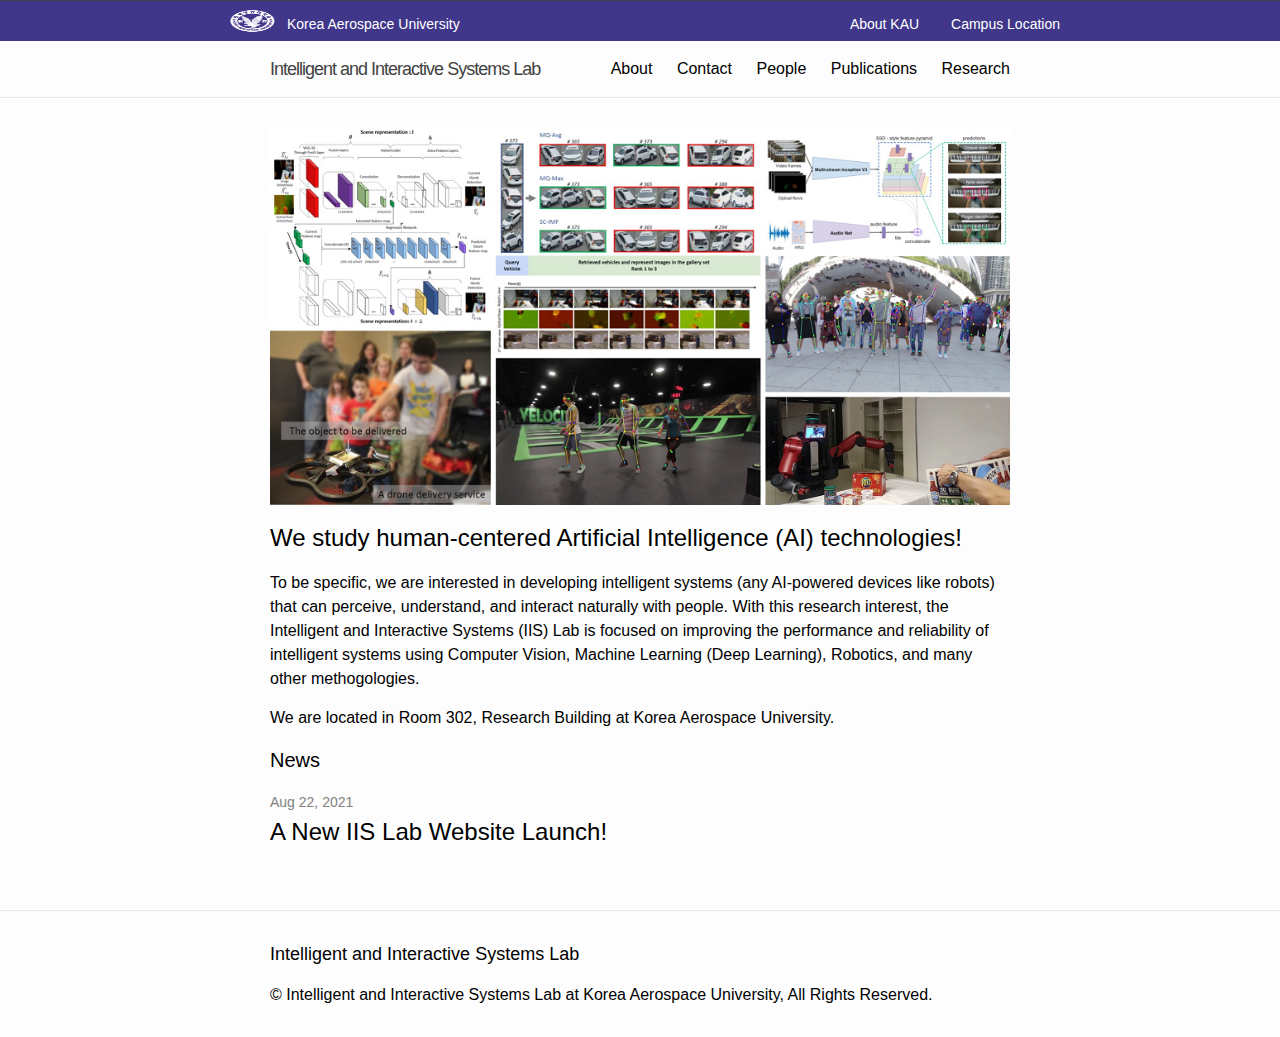
<file: index.html>
<!DOCTYPE html>
<html>

  <head>
    <meta charset="utf-8">
    <meta name="viewport" content="width=device-width initial-scale=1" />
    <meta http-equiv="X-UA-Compatible" content="IE=edge">

    <title>Intelligent and Interactive Systems Lab</title>
    <meta name="description" content="Write an awesome description for your new site here. You can edit this line in _config.yml. It will appear in your document head meta (for Google search results) and in your feed.xml site description.
">

    <link rel="stylesheet" href="/css/main.css">
    <link rel="canonical" href="http://iislabkau.github.io//">
</head>


  <body>

    <header class="site-header">
		
		<div class="top-banner logo teal">
	        <div class="inner">
	            <div>
	                <a class="logotype" href="http://www.hangkong.ac.kr/web/english/index.do">
	                    <span>Korea Aerospace University</span>
	                </a>
	            </div>
	            <div class="nav">
	                <ul class="top-banner-menu">
	                    <li><a href="http://www.hangkong.ac.kr/web/pages/gc5460h.do">About KAU</a></li>
	                    <li><a href="http://www.hangkong.ac.kr/web/pages/gc68388h.do">Campus Location</a></li>
	                </ul>
	            </div>
	        </div>
	    </div>

  <div class="wrapper">

    <a class="site-title" href="/">Intelligent and Interactive Systems Lab</a>

    <nav class="site-nav">
      <a href="#" class="menu-icon">
        <svg viewBox="0 0 18 15">
          <path fill="#424242" d="M18,1.484c0,0.82-0.665,1.484-1.484,1.484H1.484C0.665,2.969,0,2.304,0,1.484l0,0C0,0.665,0.665,0,1.484,0 h15.031C17.335,0,18,0.665,18,1.484L18,1.484z"/>
          <path fill="#424242" d="M18,7.516C18,8.335,17.335,9,16.516,9H1.484C0.665,9,0,8.335,0,7.516l0,0c0-0.82,0.665-1.484,1.484-1.484 h15.031C17.335,6.031,18,6.696,18,7.516L18,7.516z"/>
          <path fill="#424242" d="M18,13.516C18,14.335,17.335,15,16.516,15H1.484C0.665,15,0,14.335,0,13.516l0,0 c0-0.82,0.665-1.484,1.484-1.484h15.031C17.335,12.031,18,12.696,18,13.516L18,13.516z"/>
        </svg>
      </a>

      <div class="trigger">
        
          
          <a class="page-link" href="/about/">About</a>
          
        
          
          <a class="page-link" href="/contact/">Contact</a>
          
        
          
        
          
        
          
        
          
          <a class="page-link" href="/people/">People</a>
          
        
          
          <a class="page-link" href="/publications/">Publications</a>
          
        
          
          <a class="page-link" href="/research/">Research</a>
          
        
      </div>
    </nav>

  </div>

</header>


    <div class="page-content">
      <div class="wrapper">
        <div class="home">
	
	 <!-- Content -->
		<div><img src="img/iislab_main.png" alt="lab-home">
			<p></p>
			<h2>We study human-centered Artificial Intelligence (AI) technologies!</h2>
			<p>To be specific, we are interested in developing intelligent systems (any AI-powered devices like robots) that can perceive, understand, and interact naturally with people. With this research interest, the Intelligent and Interactive Systems (IIS) Lab is focused on improving the performance and reliability of intelligent systems using Computer Vision, Machine Learning (Deep Learning), Robotics, and many other methogologies.</p>
			<p>We are located in Room 302, Research Building at Korea Aerospace University.</p>
		</div>
	<!-- /Content-->

  <h1 class="page-heading">News</h1>

  <ul class="post-list">
    
      <li>
        <span class="post-meta">Aug 22, 2021</span>

        <h2>
          <a class="post-link" href="/jekyll/update/2021/08/22/new-website-launch.html">A New IIS Lab Website Launch!</a>
        </h2>
      </li>
    
  </ul>

</div>

      </div>
    </div>

    <footer class="site-footer">

<div class="wrapper">

   	<h2 class="footer-heading">Intelligent and Interactive Systems Lab</h2>
<div id="footer">
<div class="footer">© Intelligent and Interactive Systems Lab at Korea Aerospace University, All Rights Reserved.</div>
</div>

</footer>


  </body>

</html>
</file>
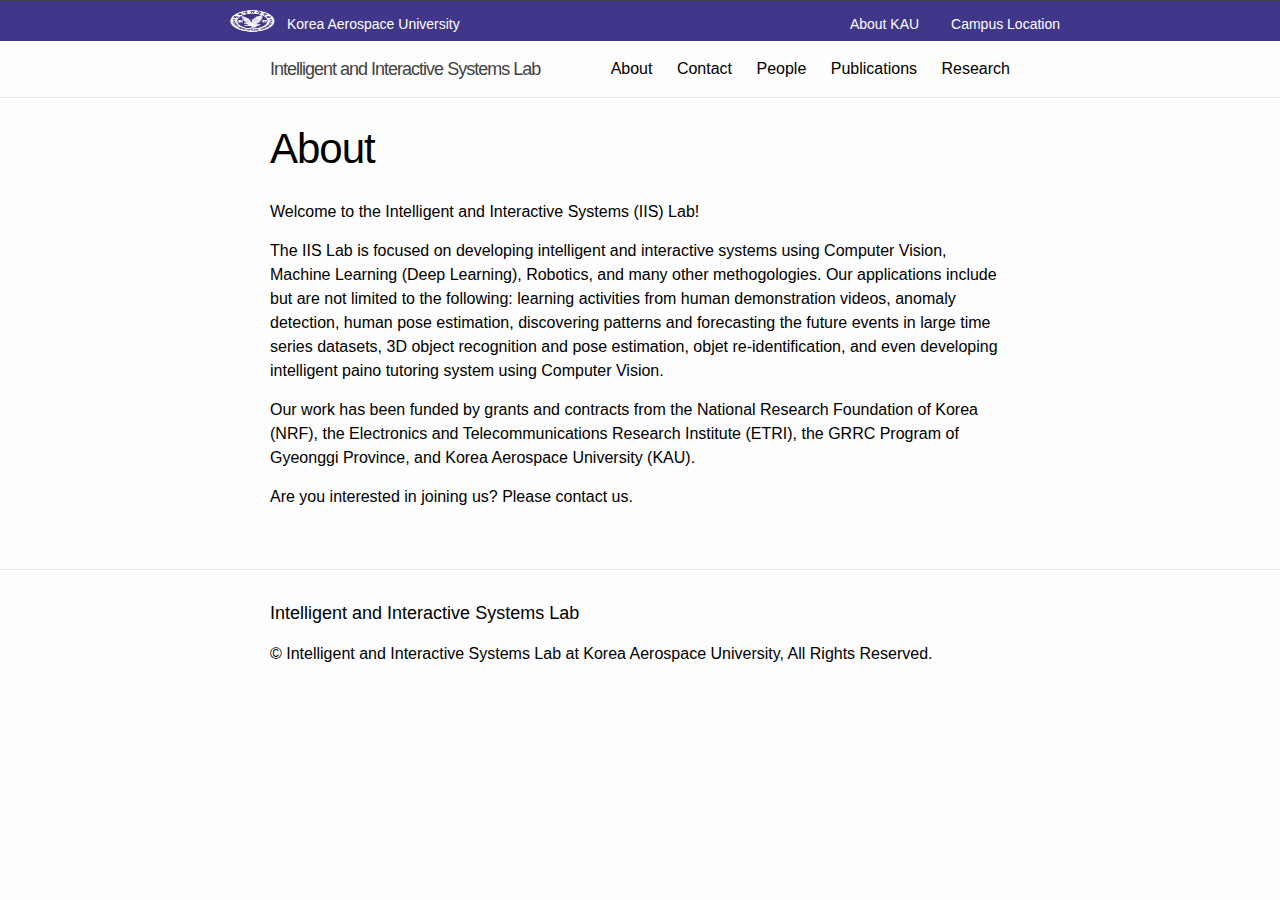
<file: about/index.html>
<!DOCTYPE html>
<html>

  <head>
    <meta charset="utf-8">
    <meta name="viewport" content="width=device-width initial-scale=1" />
    <meta http-equiv="X-UA-Compatible" content="IE=edge">

    <title>About</title>
    <meta name="description" content="Write an awesome description for your new site here. You can edit this line in _config.yml. It will appear in your document head meta (for Google search results) and in your feed.xml site description.
">

    <link rel="stylesheet" href="/css/main.css">
    <link rel="canonical" href="http://iislabkau.github.io//about/">
</head>


  <body>

    <header class="site-header">
		
		<div class="top-banner logo teal">
	        <div class="inner">
	            <div>
	                <a class="logotype" href="http://www.hangkong.ac.kr/web/english/index.do">
	                    <span>Korea Aerospace University</span>
	                </a>
	            </div>
	            <div class="nav">
	                <ul class="top-banner-menu">
	                    <li><a href="http://www.hangkong.ac.kr/web/pages/gc5460h.do">About KAU</a></li>
	                    <li><a href="http://www.hangkong.ac.kr/web/pages/gc68388h.do">Campus Location</a></li>
	                </ul>
	            </div>
	        </div>
	    </div>

  <div class="wrapper">

    <a class="site-title" href="/">Intelligent and Interactive Systems Lab</a>

    <nav class="site-nav">
      <a href="#" class="menu-icon">
        <svg viewBox="0 0 18 15">
          <path fill="#424242" d="M18,1.484c0,0.82-0.665,1.484-1.484,1.484H1.484C0.665,2.969,0,2.304,0,1.484l0,0C0,0.665,0.665,0,1.484,0 h15.031C17.335,0,18,0.665,18,1.484L18,1.484z"/>
          <path fill="#424242" d="M18,7.516C18,8.335,17.335,9,16.516,9H1.484C0.665,9,0,8.335,0,7.516l0,0c0-0.82,0.665-1.484,1.484-1.484 h15.031C17.335,6.031,18,6.696,18,7.516L18,7.516z"/>
          <path fill="#424242" d="M18,13.516C18,14.335,17.335,15,16.516,15H1.484C0.665,15,0,14.335,0,13.516l0,0 c0-0.82,0.665-1.484,1.484-1.484h15.031C17.335,12.031,18,12.696,18,13.516L18,13.516z"/>
        </svg>
      </a>

      <div class="trigger">
        
          
          <a class="page-link" href="/about/">About</a>
          
        
          
          <a class="page-link" href="/contact/">Contact</a>
          
        
          
        
          
        
          
        
          
          <a class="page-link" href="/people/">People</a>
          
        
          
          <a class="page-link" href="/publications/">Publications</a>
          
        
          
          <a class="page-link" href="/research/">Research</a>
          
        
      </div>
    </nav>

  </div>

</header>


    <div class="page-content">
      <div class="wrapper">
        <div class="post">

  <header class="post-header">
    <h1 class="post-title">About</h1>
  </header>

  <article class="post-content">
    <p>Welcome to the Intelligent and Interactive Systems (IIS) Lab!</p>

<p>The IIS Lab is focused on developing intelligent and interactive systems using Computer Vision, Machine Learning (Deep Learning), Robotics, and many other methogologies. Our applications include but are not limited to the following: learning activities from human demonstration videos, anomaly detection, human pose estimation, discovering patterns and forecasting the future events in large time series datasets, 3D object recognition and pose estimation, objet re-identification, and even developing intelligent paino tutoring system using Computer Vision.</p>

<p>Our work has been funded by grants and contracts from the National Research Foundation of Korea (NRF), the Electronics and Telecommunications Research Institute (ETRI), the GRRC Program of Gyeonggi Province, and Korea Aerospace University (KAU).</p>

<p>Are you interested in joining us?
Please <a href="/contact">contact</a> us.</p>


  </article>

</div>

      </div>
    </div>

    <footer class="site-footer">

<div class="wrapper">

   	<h2 class="footer-heading">Intelligent and Interactive Systems Lab</h2>
<div id="footer">
<div class="footer">© Intelligent and Interactive Systems Lab at Korea Aerospace University, All Rights Reserved.</div>
</div>

</footer>


  </body>

</html>
</file>
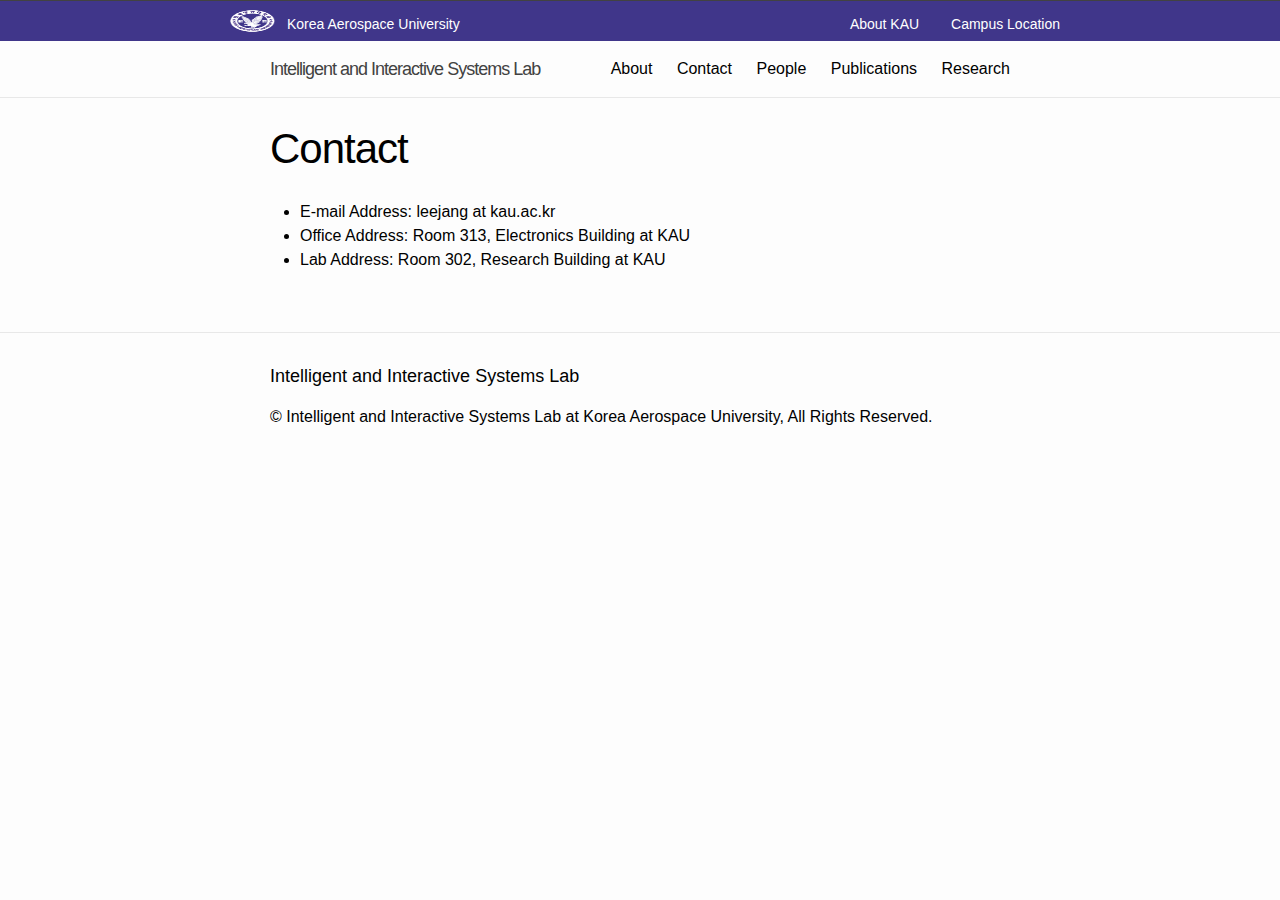
<file: contact/index.html>
<!DOCTYPE html>
<html>

  <head>
    <meta charset="utf-8">
    <meta name="viewport" content="width=device-width initial-scale=1" />
    <meta http-equiv="X-UA-Compatible" content="IE=edge">

    <title>Contact</title>
    <meta name="description" content="Write an awesome description for your new site here. You can edit this line in _config.yml. It will appear in your document head meta (for Google search results) and in your feed.xml site description.
">

    <link rel="stylesheet" href="/css/main.css">
    <link rel="canonical" href="http://iislabkau.github.io//contact/">
</head>


  <body>

    <header class="site-header">
		
		<div class="top-banner logo teal">
	        <div class="inner">
	            <div>
	                <a class="logotype" href="http://www.hangkong.ac.kr/web/english/index.do">
	                    <span>Korea Aerospace University</span>
	                </a>
	            </div>
	            <div class="nav">
	                <ul class="top-banner-menu">
	                    <li><a href="http://www.hangkong.ac.kr/web/pages/gc5460h.do">About KAU</a></li>
	                    <li><a href="http://www.hangkong.ac.kr/web/pages/gc68388h.do">Campus Location</a></li>
	                </ul>
	            </div>
	        </div>
	    </div>

  <div class="wrapper">

    <a class="site-title" href="/">Intelligent and Interactive Systems Lab</a>

    <nav class="site-nav">
      <a href="#" class="menu-icon">
        <svg viewBox="0 0 18 15">
          <path fill="#424242" d="M18,1.484c0,0.82-0.665,1.484-1.484,1.484H1.484C0.665,2.969,0,2.304,0,1.484l0,0C0,0.665,0.665,0,1.484,0 h15.031C17.335,0,18,0.665,18,1.484L18,1.484z"/>
          <path fill="#424242" d="M18,7.516C18,8.335,17.335,9,16.516,9H1.484C0.665,9,0,8.335,0,7.516l0,0c0-0.82,0.665-1.484,1.484-1.484 h15.031C17.335,6.031,18,6.696,18,7.516L18,7.516z"/>
          <path fill="#424242" d="M18,13.516C18,14.335,17.335,15,16.516,15H1.484C0.665,15,0,14.335,0,13.516l0,0 c0-0.82,0.665-1.484,1.484-1.484h15.031C17.335,12.031,18,12.696,18,13.516L18,13.516z"/>
        </svg>
      </a>

      <div class="trigger">
        
          
          <a class="page-link" href="/about/">About</a>
          
        
          
          <a class="page-link" href="/contact/">Contact</a>
          
        
          
        
          
        
          
        
          
          <a class="page-link" href="/people/">People</a>
          
        
          
          <a class="page-link" href="/publications/">Publications</a>
          
        
          
          <a class="page-link" href="/research/">Research</a>
          
        
      </div>
    </nav>

  </div>

</header>


    <div class="page-content">
      <div class="wrapper">
        <div class="post">

  <header class="post-header">
    <h1 class="post-title">Contact</h1>
  </header>

  <article class="post-content">
    <ul>
  <li>E-mail Address: leejang at kau.ac.kr</li>
  <li>Office Address: Room 313, Electronics Building at KAU</li>
  <li>Lab Address: Room 302, Research Building at KAU</li>
</ul>

  </article>

</div>

      </div>
    </div>

    <footer class="site-footer">

<div class="wrapper">

   	<h2 class="footer-heading">Intelligent and Interactive Systems Lab</h2>
<div id="footer">
<div class="footer">© Intelligent and Interactive Systems Lab at Korea Aerospace University, All Rights Reserved.</div>
</div>

</footer>


  </body>

</html>
</file>
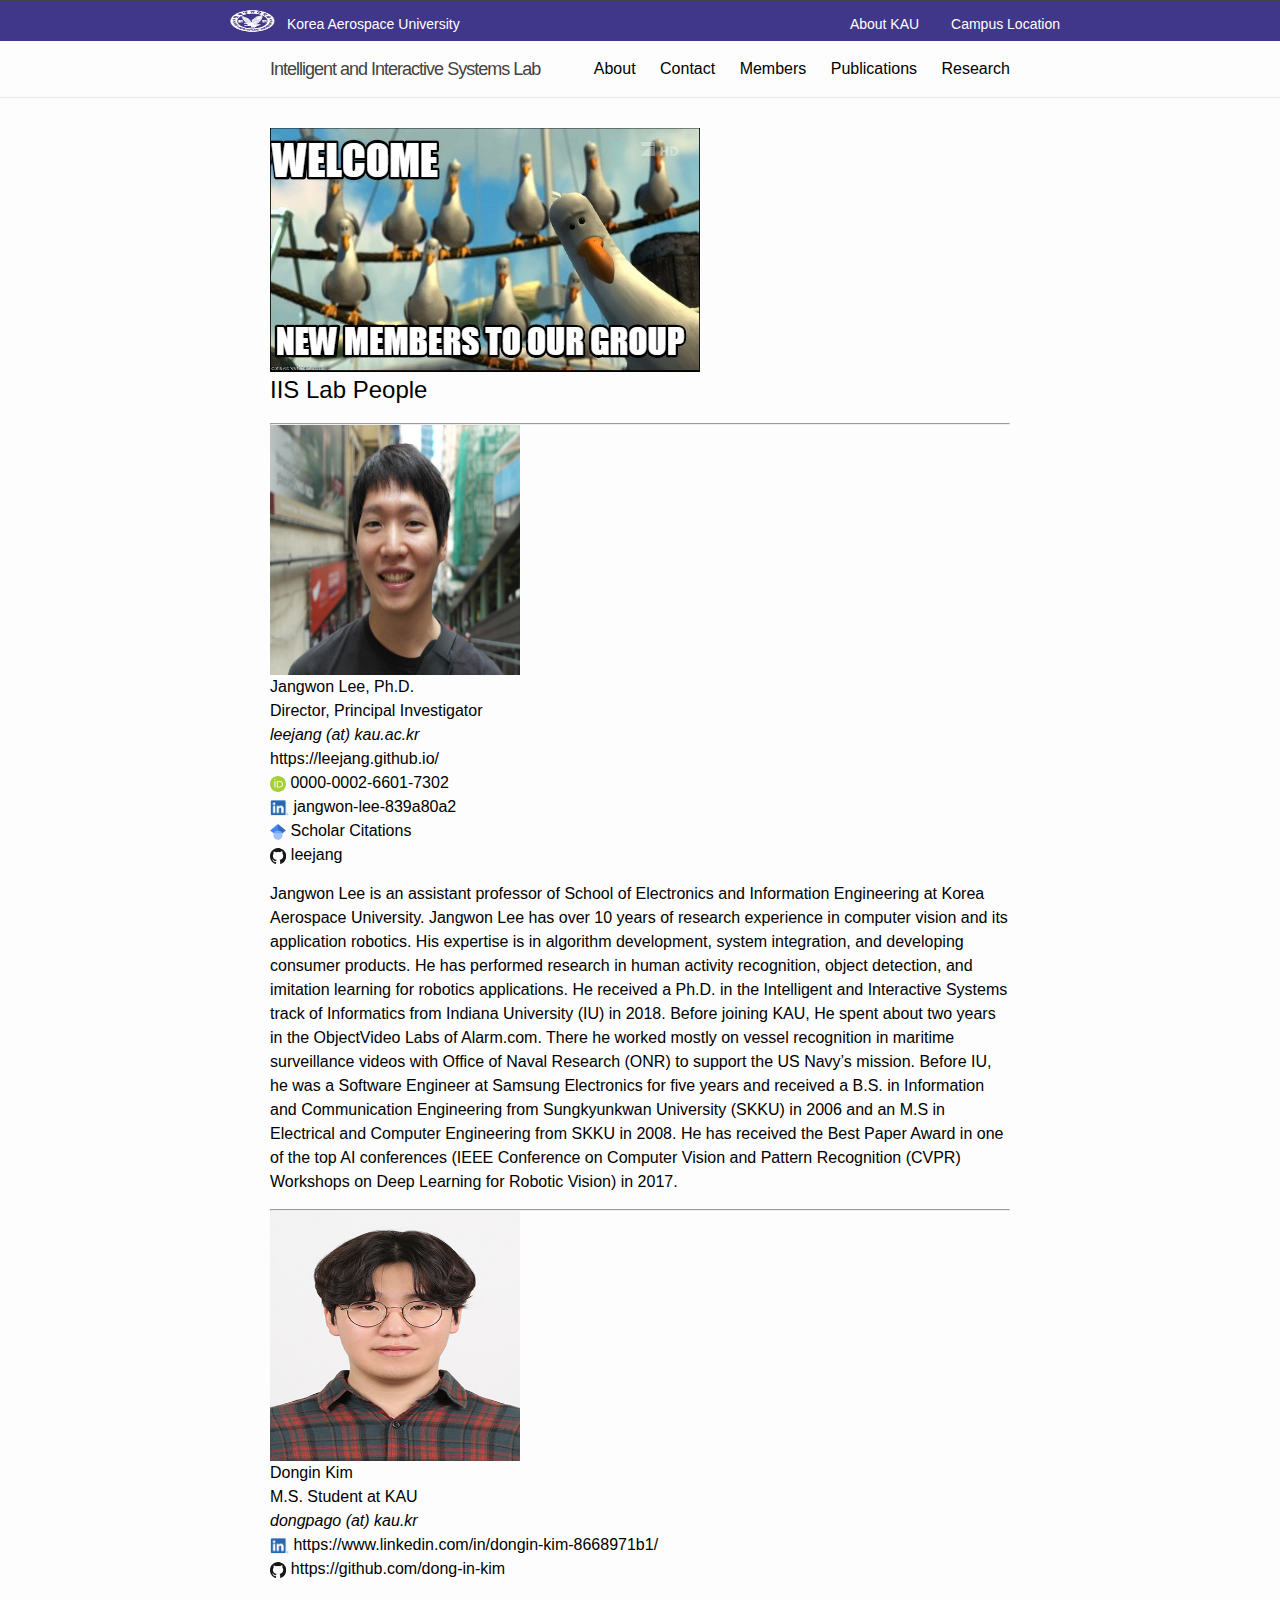
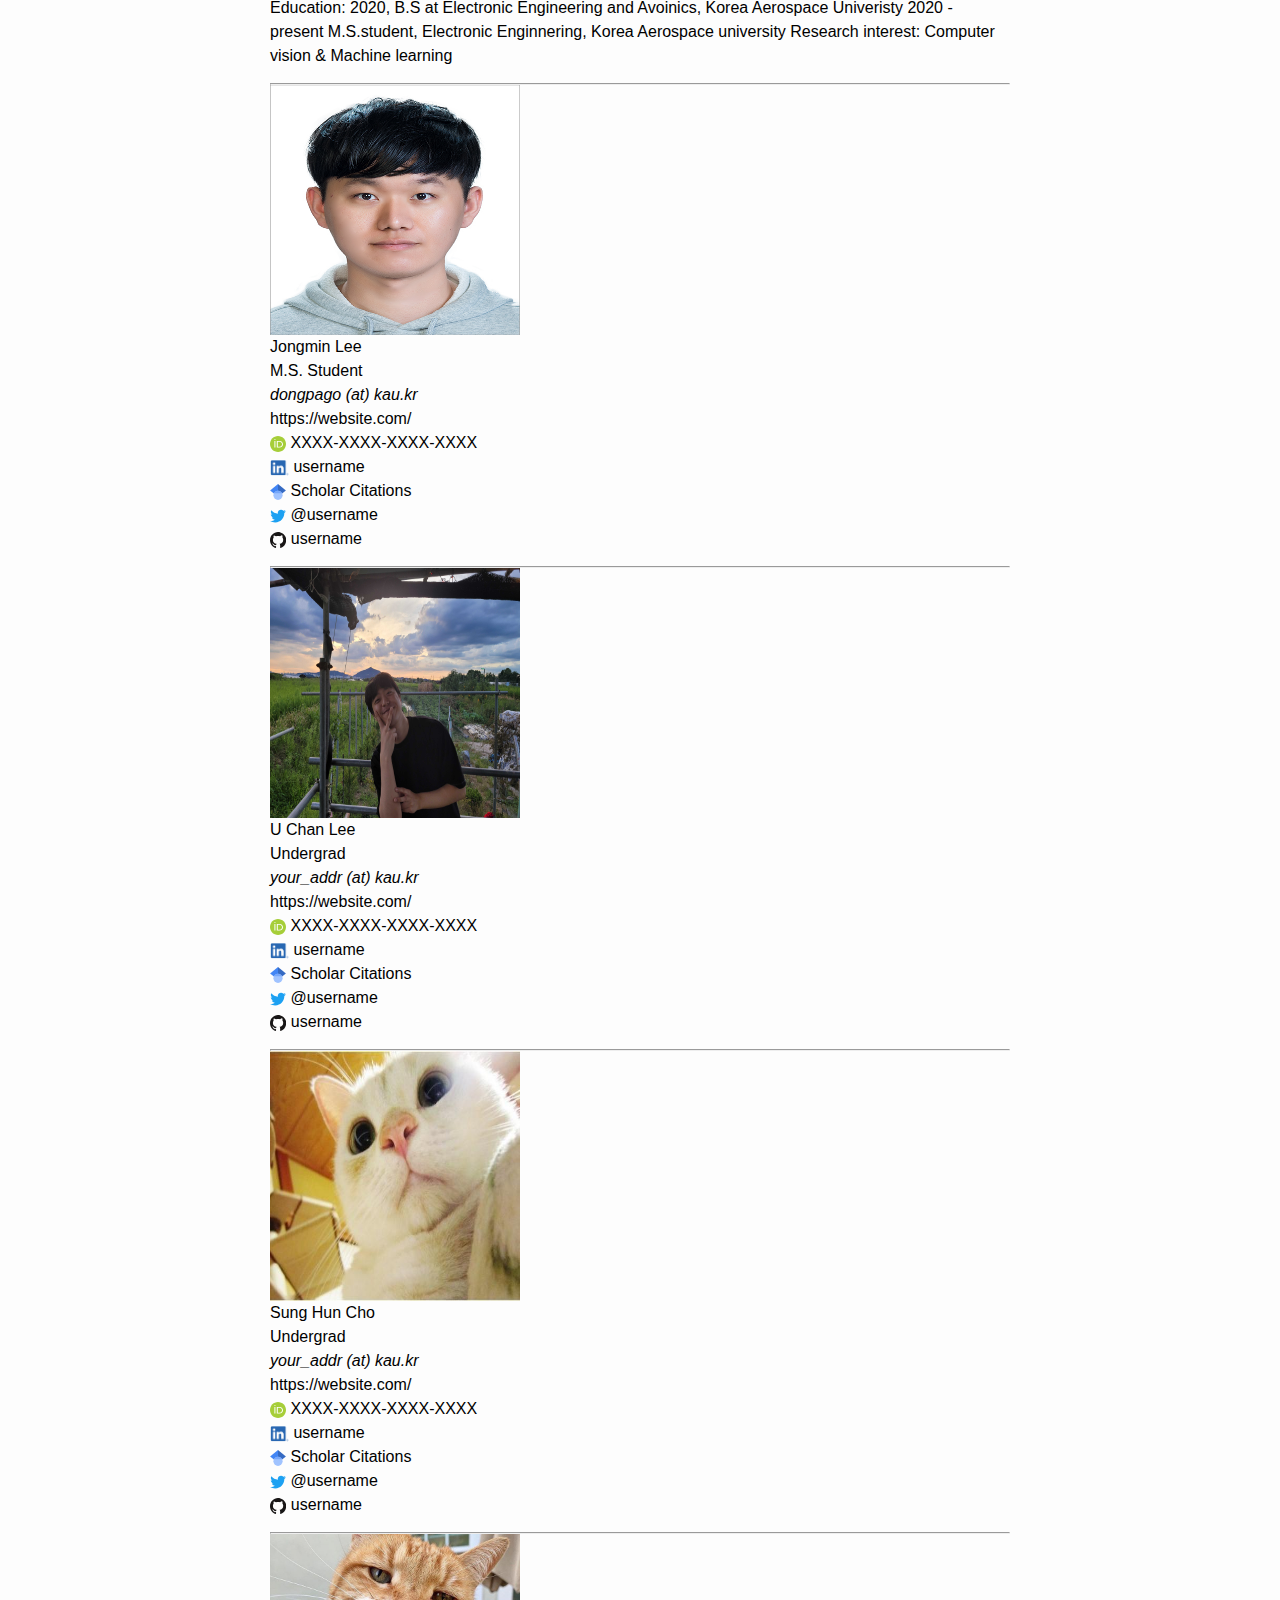
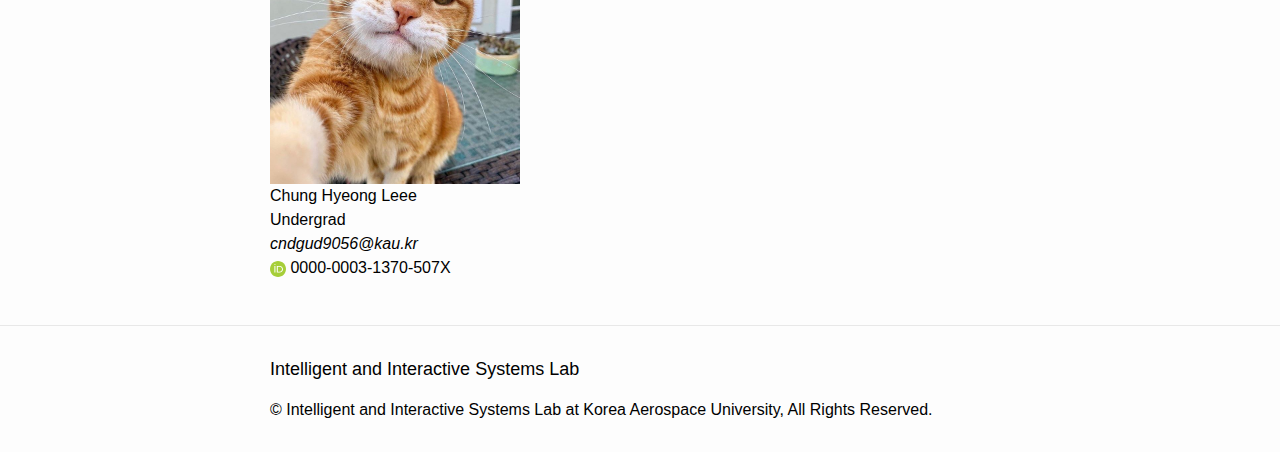
<file: members/index.html>
<!DOCTYPE html>
<html>

  <head>
    <meta charset="utf-8">
    <meta name="viewport" content="width=device-width initial-scale=1" />
    <meta http-equiv="X-UA-Compatible" content="IE=edge">

    <title>Members</title>
    <meta name="description" content="Write an awesome description for your new site here. You can edit this line in _config.yml. It will appear in your document head meta (for Google search results) and in your feed.xml site description.
">

    <link rel="stylesheet" href="/css/main.css">
    <link rel="canonical" href="http://iislabkau.github.io//members/">
</head>


  <body>

    <header class="site-header">
		
		<div class="top-banner logo teal">
	        <div class="inner">
	            <div>
	                <a class="logotype" href="http://www.hangkong.ac.kr/web/english/index.do">
	                    <span>Korea Aerospace University</span>
	                </a>
	            </div>
	            <div class="nav">
	                <ul class="top-banner-menu">
	                    <li><a href="http://www.hangkong.ac.kr/web/pages/gc5460h.do">About KAU</a></li>
	                    <li><a href="http://www.hangkong.ac.kr/web/pages/gc68388h.do">Campus Location</a></li>
	                </ul>
	            </div>
	        </div>
	    </div>

  <div class="wrapper">

    <a class="site-title" href="/">Intelligent and Interactive Systems Lab</a>

    <nav class="site-nav">
      <a href="#" class="menu-icon">
        <svg viewBox="0 0 18 15">
          <path fill="#424242" d="M18,1.484c0,0.82-0.665,1.484-1.484,1.484H1.484C0.665,2.969,0,2.304,0,1.484l0,0C0,0.665,0.665,0,1.484,0 h15.031C17.335,0,18,0.665,18,1.484L18,1.484z"/>
          <path fill="#424242" d="M18,7.516C18,8.335,17.335,9,16.516,9H1.484C0.665,9,0,8.335,0,7.516l0,0c0-0.82,0.665-1.484,1.484-1.484 h15.031C17.335,6.031,18,6.696,18,7.516L18,7.516z"/>
          <path fill="#424242" d="M18,13.516C18,14.335,17.335,15,16.516,15H1.484C0.665,15,0,14.335,0,13.516l0,0 c0-0.82,0.665-1.484,1.484-1.484h15.031C17.335,12.031,18,12.696,18,13.516L18,13.516z"/>
        </svg>
      </a>

      <div class="trigger">
        
          
          <a class="page-link" href="/about/">About</a>
          
        
          
          <a class="page-link" href="/contact/">Contact</a>
          
        
          
        
          
          <a class="page-link" href="/members/">Members</a>
          
        
          
        
          
        
          
          <a class="page-link" href="/publications/">Publications</a>
          
        
          
          <a class="page-link" href="/research/">Research</a>
          
        
      </div>
    </nav>

  </div>

</header>


    <div class="page-content">
      <div class="wrapper">
        <div class="container-fluid">
  <img class="img-fluid" src="/img/iislab_members_0822_2021.jpg" title="IIS Lab People" alt="Lab Group Illustration">
    <h2>IIS Lab People</h2>


        <hr>
        <!-- The paddingtop and margin-top edits allow anchors to link properly. -->
        <div id = "Jangwon Lee, Ph.D." class="row" style="padding-top: 60px; margin-top: -60px;">
            <div class="col-md-4">
                <img class="img-fluid" src="/img/lab_members/Jangwon_Lee.jpg"  onmouseover="this.src='/img/lab_members/Jangwon_Lee_alt.jpg';" onmouseout="this.src='/img/lab_members/Jangwon_Lee.jpg';"  alt="Jangwon Lee, Ph.D."; width="250"; height="250"><br>
                <strong>Jangwon Lee, Ph.D.</strong> <br>
                
                Director, Principal Investigator
 <br>
                <em>leejang (at) kau.ac.kr</em> <br>
                
                  <a style="overflow-wrap: break-word;" href= "https://leejang.github.io/">https://leejang.github.io/</a> <br>
                
                
                  <a href="http://orcid.org"><img class="inline-block mem-icon" src="/img/logo/orcid_logo.svg"></a>
                  <a href="http://orcid.org/0000-0002-6601-7302"> 0000-0002-6601-7302</a> <br>
                
                
                  <a href="http://www.linkedin.com"><img class="inline-block mem-icon" src="/img/logo/linkedin_logo.svg"></a>
                  <a href= "http://www.linkedin.com/in/jangwon-lee-839a80a2"> jangwon-lee-839a80a2 </a> <br>
                
                
                  <a href="http://scholar.google.com"><img class="inline-block mem-icon" src="/img/logo/gscholar_logo.svg"></a>
                  <a href= "http://scholar.google.com/citations?user=ZR5WOkoAAAAJ"> Scholar Citations </a> <br>
                
                
                
                  <a href="http://github.com"><img class="inline-bloc mem-icon" src="/img/logo/github_logo.svg"></a>
                  <a href= "http://github.com/leejang"> leejang </a> <br>
                
            </div>
            <div class="col-md-8">
                <p class="text-justify"><p>Jangwon Lee is an assistant professor of School of Electronics and Information Engineering at Korea Aerospace University. Jangwon Lee has over 10 years of research experience in computer vision and its application robotics. His expertise is in algorithm development, system integration, and developing consumer products. He has performed research in human activity recognition, object detection, and imitation learning for robotics applications. He received a Ph.D. in the Intelligent and Interactive Systems track of Informatics from Indiana University (IU) in 2018.
Before joining KAU, He spent about two years in the <a href="https://objectvideolabs.com">ObjectVideo Labs</a> of <a href="https://international.alarm.com/">Alarm.com</a>. There he worked mostly on vessel recognition in maritime surveillance videos with Office of Naval Research (ONR) to support the US Navy’s mission.
Before IU, he was a Software Engineer at Samsung Electronics for five years and received a B.S. in Information and Communication Engineering from Sungkyunkwan University (SKKU) in 2006 and an M.S in Electrical and Computer Engineering from SKKU in 2008.
He has received the Best Paper Award in one of the top AI conferences (IEEE Conference on Computer Vision and Pattern Recognition (CVPR) Workshops on Deep Learning for Robotic Vision) in 2017.</p>
</p>
            </div>
        </div>

        <hr>
        <!-- The paddingtop and margin-top edits allow anchors to link properly. -->
        <div id = "Dongin Kim" class="row" style="padding-top: 60px; margin-top: -60px;">
            <div class="col-md-4">
                <img class="img-fluid" src="/img/lab_members/Dongin_Kim.jpg"  onmouseover="this.src='/img/lab_members/Dongin_Kim.jpg';" onmouseout="this.src='/img/lab_members/Dongin_Kim.jpg';"  alt="Dongin Kim"; width="250"; height="250"><br>
                <strong>Dongin Kim</strong> <br>
                
                M.S. Student at KAU
 <br>
                <em>dongpago (at) kau.kr</em> <br>
                
                
                
                  <a href="http://www.linkedin.com"><img class="inline-block mem-icon" src="/img/logo/linkedin_logo.svg"></a>
                  <a href= "http://www.linkedin.com/in/https://www.linkedin.com/in/dongin-kim-8668971b1/"> https://www.linkedin.com/in/dongin-kim-8668971b1/ </a> <br>
                
                
                
                
                  <a href="http://github.com"><img class="inline-bloc mem-icon" src="/img/logo/github_logo.svg"></a>
                  <a href= "http://github.com/https://github.com/dong-in-kim"> https://github.com/dong-in-kim </a> <br>
                
            </div>
            <div class="col-md-8">
                <p class="text-justify"><p>Education: 2020, B.S at Electronic Engineering and Avoinics, Korea Aerospace Univeristy 2020 - present M.S.student, Electronic Enginnering, Korea Aerospace university
Research interest: Computer vision &amp; Machine learning</p>
</p>
            </div>
        </div>

        <hr>
        <!-- The paddingtop and margin-top edits allow anchors to link properly. -->
        <div id = "Jongmin Lee" class="row" style="padding-top: 60px; margin-top: -60px;">
            <div class="col-md-4">
                <img class="img-fluid" src="/img/lab_members/Jongmin_Lee.jpg"  onmouseover="this.src='/img/lab_members/Jongmin_Lee.jpg';" onmouseout="this.src='/img/lab_members/Jongmin_Lee.jpg';"  alt="Jongmin Lee"; width="250"; height="250"><br>
                <strong>Jongmin Lee</strong> <br>
                
                M.S. Student
 <br>
                <em>dongpago (at) kau.kr</em> <br>
                
                  <a style="overflow-wrap: break-word;" href= "https://website.com/">https://website.com/</a> <br>
                
                
                  <a href="http://orcid.org"><img class="inline-block mem-icon" src="/img/logo/orcid_logo.svg"></a>
                  <a href="http://orcid.org/XXXX-XXXX-XXXX-XXXX"> XXXX-XXXX-XXXX-XXXX</a> <br>
                
                
                  <a href="http://www.linkedin.com"><img class="inline-block mem-icon" src="/img/logo/linkedin_logo.svg"></a>
                  <a href= "http://www.linkedin.com/in/username"> username </a> <br>
                
                
                  <a href="http://scholar.google.com"><img class="inline-block mem-icon" src="/img/logo/gscholar_logo.svg"></a>
                  <a href= "http://scholar.google.com/citations?user=XXXXXXXXXXXX"> Scholar Citations </a> <br>
                
                
                  <a href="http://twitter.com"><img class="inline-block mem-icon" src="/img/logo/twitter_logo.svg"></a>
                  <a href= "http://twitter.com/username"> @username </a> <br>
                
                
                  <a href="http://github.com"><img class="inline-bloc mem-icon" src="/img/logo/github_logo.svg"></a>
                  <a href= "http://github.com/username"> username </a> <br>
                
            </div>
            <div class="col-md-8">
                <p class="text-justify">
</p>
            </div>
        </div>

        <hr>
        <!-- The paddingtop and margin-top edits allow anchors to link properly. -->
        <div id = "U Chan Lee" class="row" style="padding-top: 60px; margin-top: -60px;">
            <div class="col-md-4">
                <img class="img-fluid" src="/img/lab_members/uchan_Lee.jpg"  onmouseover="this.src='/img/lab_members/uchan_Lee.jpg';" onmouseout="this.src='/img/lab_members/uchan_Lee.jpg';"  alt="U Chan Lee"; width="250"; height="250"><br>
                <strong>U Chan Lee</strong> <br>
                
                Undergrad
 <br>
                <em>your_addr (at) kau.kr</em> <br>
                
                  <a style="overflow-wrap: break-word;" href= "https://website.com/">https://website.com/</a> <br>
                
                
                  <a href="http://orcid.org"><img class="inline-block mem-icon" src="/img/logo/orcid_logo.svg"></a>
                  <a href="http://orcid.org/XXXX-XXXX-XXXX-XXXX"> XXXX-XXXX-XXXX-XXXX</a> <br>
                
                
                  <a href="http://www.linkedin.com"><img class="inline-block mem-icon" src="/img/logo/linkedin_logo.svg"></a>
                  <a href= "http://www.linkedin.com/in/username"> username </a> <br>
                
                
                  <a href="http://scholar.google.com"><img class="inline-block mem-icon" src="/img/logo/gscholar_logo.svg"></a>
                  <a href= "http://scholar.google.com/citations?user=XXXXXXXXXXXX"> Scholar Citations </a> <br>
                
                
                  <a href="http://twitter.com"><img class="inline-block mem-icon" src="/img/logo/twitter_logo.svg"></a>
                  <a href= "http://twitter.com/username"> @username </a> <br>
                
                
                  <a href="http://github.com"><img class="inline-bloc mem-icon" src="/img/logo/github_logo.svg"></a>
                  <a href= "http://github.com/username"> username </a> <br>
                
            </div>
            <div class="col-md-8">
                <p class="text-justify">
</p>
            </div>
        </div>

        <hr>
        <!-- The paddingtop and margin-top edits allow anchors to link properly. -->
        <div id = "Sung Hun Cho" class="row" style="padding-top: 60px; margin-top: -60px;">
            <div class="col-md-4">
                <img class="img-fluid" src="/img/lab_members/cat_02.jpg"  onmouseover="this.src='/img/lab_members/cat_02.jpg';" onmouseout="this.src='/img/lab_members/cat_02.jpg';"  alt="Sung Hun Cho"; width="250"; height="250"><br>
                <strong>Sung Hun Cho</strong> <br>
                
                Undergrad
 <br>
                <em>your_addr (at) kau.kr</em> <br>
                
                  <a style="overflow-wrap: break-word;" href= "https://website.com/">https://website.com/</a> <br>
                
                
                  <a href="http://orcid.org"><img class="inline-block mem-icon" src="/img/logo/orcid_logo.svg"></a>
                  <a href="http://orcid.org/XXXX-XXXX-XXXX-XXXX"> XXXX-XXXX-XXXX-XXXX</a> <br>
                
                
                  <a href="http://www.linkedin.com"><img class="inline-block mem-icon" src="/img/logo/linkedin_logo.svg"></a>
                  <a href= "http://www.linkedin.com/in/username"> username </a> <br>
                
                
                  <a href="http://scholar.google.com"><img class="inline-block mem-icon" src="/img/logo/gscholar_logo.svg"></a>
                  <a href= "http://scholar.google.com/citations?user=XXXXXXXXXXXX"> Scholar Citations </a> <br>
                
                
                  <a href="http://twitter.com"><img class="inline-block mem-icon" src="/img/logo/twitter_logo.svg"></a>
                  <a href= "http://twitter.com/username"> @username </a> <br>
                
                
                  <a href="http://github.com"><img class="inline-bloc mem-icon" src="/img/logo/github_logo.svg"></a>
                  <a href= "http://github.com/username"> username </a> <br>
                
            </div>
            <div class="col-md-8">
                <p class="text-justify">
</p>
            </div>
        </div>

        <hr>
        <!-- The paddingtop and margin-top edits allow anchors to link properly. -->
        <div id = "Chung Hyeong Leee" class="row" style="padding-top: 60px; margin-top: -60px;">
            <div class="col-md-4">
                <img class="img-fluid" src="/img/lab_members/cat_01.jpg"  onmouseover="this.src='/img/lab_members/cat_01.jpg';" onmouseout="this.src='/img/lab_members/cat_01.jpg';"  alt="Chung Hyeong Leee"; width="250"; height="250"><br>
                <strong>Chung Hyeong Leee</strong> <br>
                
                Undergrad
 <br>
                <em>cndgud9056@kau.kr</em> <br>
                
                
                  <a href="http://orcid.org"><img class="inline-block mem-icon" src="/img/logo/orcid_logo.svg"></a>
                  <a href="http://orcid.org/0000-0003-1370-507X"> 0000-0003-1370-507X</a> <br>
                
                
                
                
                
            </div>
            <div class="col-md-8">
                <p class="text-justify">
</p>
            </div>
        </div>


</div>


      </div>
    </div>

    <footer class="site-footer">

<div class="wrapper">

   	<h2 class="footer-heading">Intelligent and Interactive Systems Lab</h2>
<div id="footer">
<div class="footer">© Intelligent and Interactive Systems Lab at Korea Aerospace University, All Rights Reserved.</div>
</div>

</footer>


  </body>

</html>
</file>
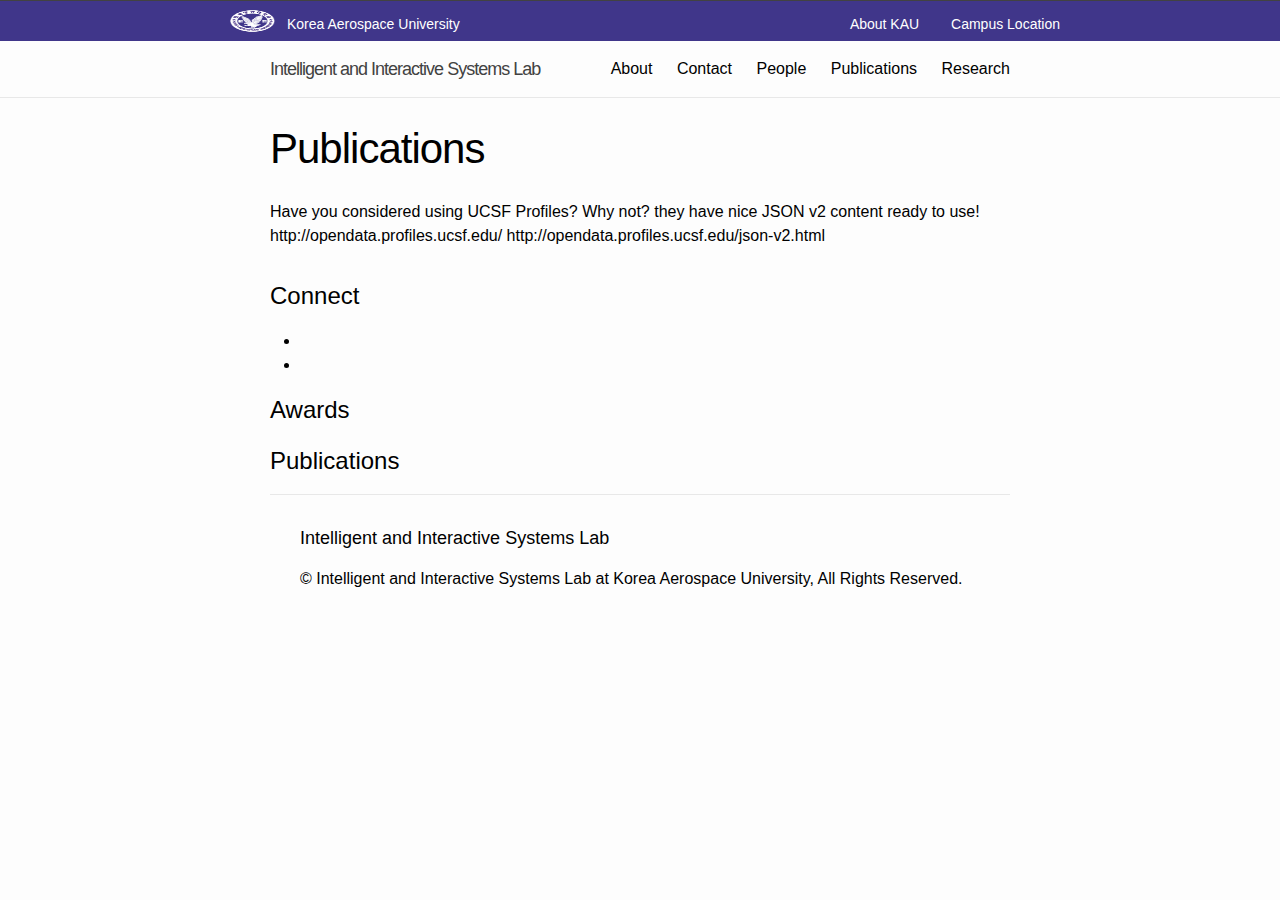
<file: publications/index.html>
<!DOCTYPE html>
<html>

  <head>
    <meta charset="utf-8">
    <meta name="viewport" content="width=device-width initial-scale=1" />
    <meta http-equiv="X-UA-Compatible" content="IE=edge">

    <title>Publications</title>
    <meta name="description" content="Write an awesome description for your new site here. You can edit this line in _config.yml. It will appear in your document head meta (for Google search results) and in your feed.xml site description.
">

    <link rel="stylesheet" href="/css/main.css">
    <link rel="canonical" href="http://iislabkau.github.io//publications/">
</head>


  <body>

    <header class="site-header">
		
		<div class="top-banner logo teal">
	        <div class="inner">
	            <div>
	                <a class="logotype" href="http://www.hangkong.ac.kr/web/english/index.do">
	                    <span>Korea Aerospace University</span>
	                </a>
	            </div>
	            <div class="nav">
	                <ul class="top-banner-menu">
	                    <li><a href="http://www.hangkong.ac.kr/web/pages/gc5460h.do">About KAU</a></li>
	                    <li><a href="http://www.hangkong.ac.kr/web/pages/gc68388h.do">Campus Location</a></li>
	                </ul>
	            </div>
	        </div>
	    </div>

  <div class="wrapper">

    <a class="site-title" href="/">Intelligent and Interactive Systems Lab</a>

    <nav class="site-nav">
      <a href="#" class="menu-icon">
        <svg viewBox="0 0 18 15">
          <path fill="#424242" d="M18,1.484c0,0.82-0.665,1.484-1.484,1.484H1.484C0.665,2.969,0,2.304,0,1.484l0,0C0,0.665,0.665,0,1.484,0 h15.031C17.335,0,18,0.665,18,1.484L18,1.484z"/>
          <path fill="#424242" d="M18,7.516C18,8.335,17.335,9,16.516,9H1.484C0.665,9,0,8.335,0,7.516l0,0c0-0.82,0.665-1.484,1.484-1.484 h15.031C17.335,6.031,18,6.696,18,7.516L18,7.516z"/>
          <path fill="#424242" d="M18,13.516C18,14.335,17.335,15,16.516,15H1.484C0.665,15,0,14.335,0,13.516l0,0 c0-0.82,0.665-1.484,1.484-1.484h15.031C17.335,12.031,18,12.696,18,13.516L18,13.516z"/>
        </svg>
      </a>

      <div class="trigger">
        
          
          <a class="page-link" href="/about/">About</a>
          
        
          
          <a class="page-link" href="/contact/">Contact</a>
          
        
          
        
          
        
          
        
          
          <a class="page-link" href="/people/">People</a>
          
        
          
          <a class="page-link" href="/publications/">Publications</a>
          
        
          
          <a class="page-link" href="/research/">Research</a>
          
        
          
        
      </div>
    </nav>

  </div>

</header>


    <div class="page-content">
      <div class="wrapper">
        	<div class="post">

	  <header class="post-header">
	    <h1 class="post-title">Publications</h1>
	  </header>

	  <article class="post-content">
	    <p>Have you considered using UCSF Profiles? Why not? they have nice JSON v2 content ready to use!
http://opendata.profiles.ucsf.edu/
http://opendata.profiles.ucsf.edu/json-v2.html</p>

<head>
    <!-- load a recent version of jQuery -->
 	<script type="text/javascript" src="//ajax.googleapis.com/ajax/libs/jquery/1.10.2/jquery.min.js"></script>

    <!-- get data from the UCSF Profiles API -->

	<script>

// we're grabbing data from the UCSF Profiles JSON API v2
// details at http://opendata.profiles.ucsf.edu/json-v2.html

// we get the Profiles URL name from the URL, e.g. "http://profiles.ucsf.edu/jeanette.brown"
// but you can also specify people by FNO, Profiles ID, Employee ID, etc.
add_profiles_user_content('ProfilesURLName', 'jeffrey.bluestone');
// for example try commenting out the line above, and uncommenting the line below
// add_profiles_user_content('FNO', 'Jeffrey.Bluestone@ucsf.edu');


//PROFILES SCRIPT FUNCTIONS
	function add_profiles_user_content (identifier_type, identifier) {
	$.getJSON('http://api.profiles.ucsf.edu/json/v2/?source=anatomy.ucsf.edu&' + identifier_type + '=' + identifier + '&publications=full&callback=?',
	      function(response) {
		  if (response) {
		      if (response.error) { // if UCSF Profiles reports an error, can do something with that here
			  if (window.console && window.console.log) {
			      console.log('Error from UCSF Profiles API: ' + response.error);
			      // alert('Error from UCSF Profiles API: ' + response.error);
			  }
		      } else {

			  $(document).ready(function() {   // execute the following code after DOM is ready

			      var data = response.Profiles[0];

			      if (data.Name) {  // show name, if we have it
				  $('#profiles_name').text(data.Name);
			      }
			      if (data.ProfilesURL) { // add link to Profiles
				  $('#profiles_page_link_container').empty().show().append('<a href="' + data.ProfilesURL + '" title="Go to UCSF Profiles, powered by CTSI" rel="me">UCSF Profiles page</a>');
			      } else {
				  $('#profiles_page_link_container').empty().hide();
			      }
			      if (data.PhotoURL) { // show photo, if we have it
				  $('#profiles_photo_container').empty().show().append($('<img class="img-circle" id="profiles_photo" />').attr('src', data.PhotoURL).error(function(){this.style.display='none'}));
			      } else {
				  $('#profiles_photo_container').empty().hide();
			      }
			      if (data.Narrative) { // show narrative, if we have it
				  // truncate text to 500 characters, and delete any partial last sentence
			          var truncated_narrative = data.Narrative.substr(0,500).replace(/[\s\r\n]/g, " ").replace(/^(.+\.[\s\n\r]).*?$/g, "$1");
				  $('#profiles_narrative').show().text(truncated_narrative);
			      } else {
				  $('#profiles_narrative').hide();
			      }
			      if (data.Email) { // show narrative, if we have it
				  $('#profiles_email_link_container').empty().show().append('<a id="href="mailto:' + data.Email + '">' + data.Email + '</a>');
			      } else {
				  $('#profiles_email_link_container').hide();
			      }
			      if (data.Publications && data.Publications.length > 0) {
				  $('#profiles_publications ol').remove();
				  $('#profiles_publications').show().append($('<ol id="profiles_publications_list"></ol>'));
				  jQuery.each(data.Publications, function() {
				      var li = $('<li id="profiles_publications_li" />'); // create new list item
				      li.append(this.PublicationTitle + ' '); // add the publication name
				      if (this.PublicationSource && this.PublicationSource.length > 0) { // ...and a link, if available
					  li.append($('<a class="profiles_publication_link" />').attr('href', this.PublicationSource[0].PublicationSourceURL).text('View on ' + this.PublicationSource[0].PublicationSourceName));
				      }
				      $('#profiles_publications_list').append(li); // insert the list item
				  });
			      } else {
				  $('#profiles_publications').hide();
			      }
			      if (data.AwardOrHonors && data.AwardOrHonors.length > 0) {
				  $('#profiles_awards_list').remove();
				  $('#profiles_awards').show().append($('<ul id="profiles_awards_list"></ul>'));
				  jQuery.each(data.AwardOrHonors, function() {
				      var li = $('<li />').append(this.Summary);
				      $('#profiles_awards_list').append(li);
				  });
			      } else {
				  $('#profiles_awards').hide();
			      }

			      $("html, body").animate({ scrollTop: 0 }, 100);
			      $("[id^='profiles_']:visible").fadeIn(100).fadeOut(100).fadeIn(100);
			  });

		      }
		  }
	      }
	     );
	}

	function highlight_profiles_content (seconds) {
	var ms = (seconds || 1) * 1000;
	$( "[id^='profiles_']" ).addClass('highlighted');
	setTimeout(function() {
	$( "[id^='profiles_']" ).removeClass('highlighted');
	}, ms);
	}

	</script>

</head>


	  </article>


    <div class="container">

      <!-- start of content automatically grabbed from Profiles -->
      <div class="jumbotron">
	<div id="profiles_photo_container"></div>
	<h1 id="profiles_name"></h1>
	<p id="profiles_narrative"></p>
      </div>
      <div class="row">
	<div class="col-md-7 col-md-offset-1"> <!-- start first column -->

	  <h2>Connect</h2>
	  <ul>
	    <li id="profiles_email_link_container"></li>
	    <li id="profiles_page_link_container"></li>
	  </ul>

	  <div id="profiles_awards"><h2>Awards</h2></div>
	  <div id="profiles_publications"><h2>Publications</h2></div>


		</div> 


      </div>
    </div>

    <footer class="site-footer">

<div class="wrapper">

   	<h2 class="footer-heading">Intelligent and Interactive Systems Lab</h2>
<div id="footer">
<div class="footer">© Intelligent and Interactive Systems Lab at Korea Aerospace University, All Rights Reserved.</div>
</div>

</footer>


  </body>

</html>
</file>
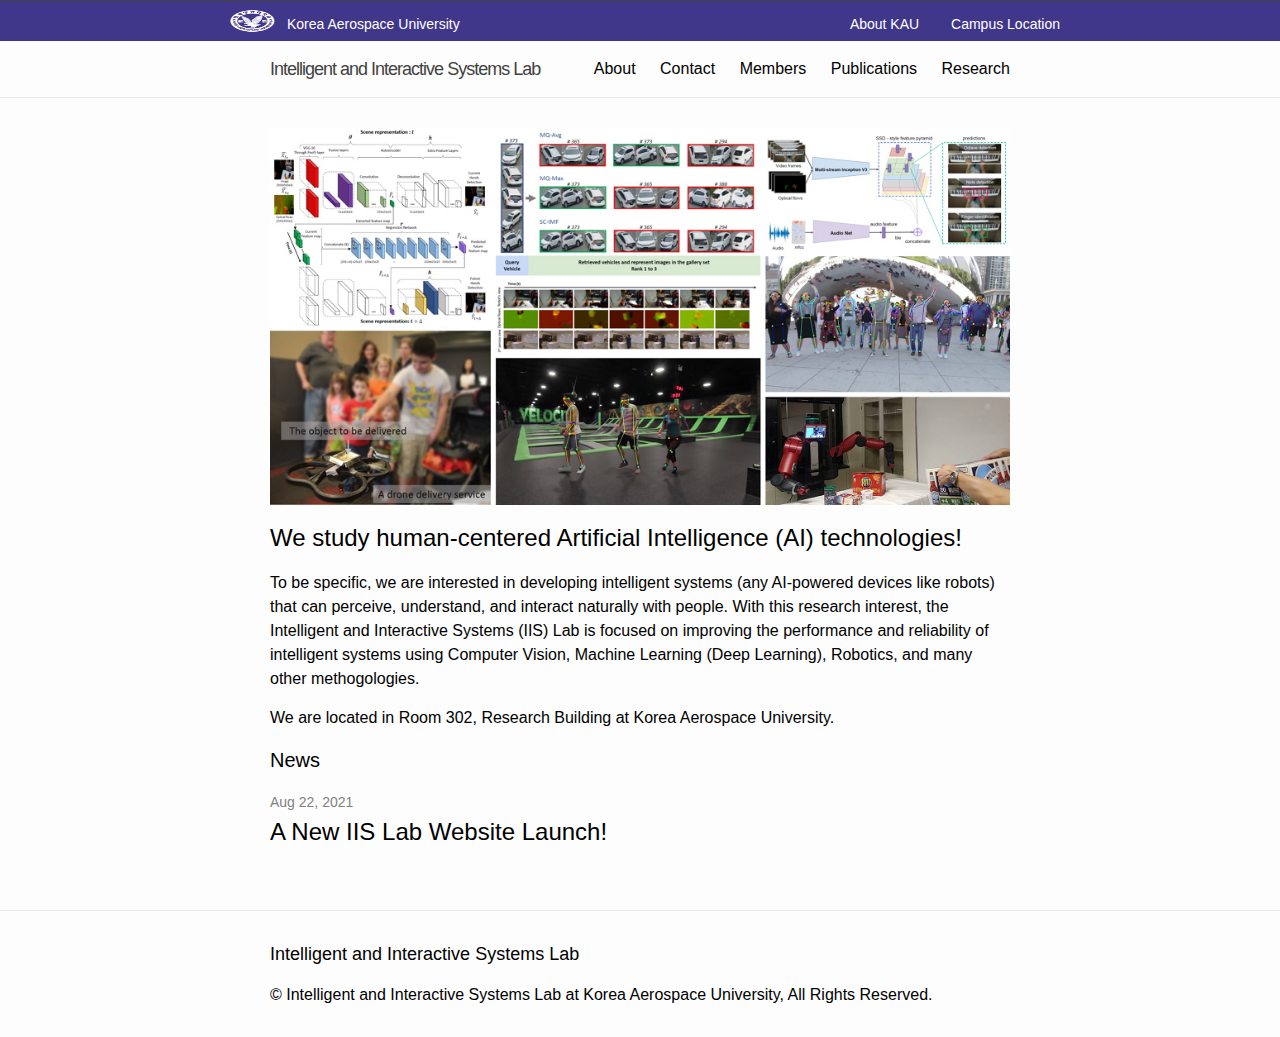
<file: research/index.html>
<!DOCTYPE html>
<html>

  <head>
    <meta charset="utf-8">
    <meta name="viewport" content="width=device-width initial-scale=1" />
    <meta http-equiv="X-UA-Compatible" content="IE=edge">

    <title>Intelligent and Interactive Systems Lab</title>
    <meta name="description" content="Write an awesome description for your new site here. You can edit this line in _config.yml. It will appear in your document head meta (for Google search results) and in your feed.xml site description.
">

    <link rel="stylesheet" href="/css/main.css">
    <link rel="canonical" href="http://iislabkau.github.io//">
</head>


  <body>

    <header class="site-header">
		
		<div class="top-banner logo teal">
	        <div class="inner">
	            <div>
	                <a class="logotype" href="http://www.hangkong.ac.kr/web/english/index.do">
	                    <span>Korea Aerospace University</span>
	                </a>
	            </div>
	            <div class="nav">
	                <ul class="top-banner-menu">
	                    <li><a href="http://www.hangkong.ac.kr/web/pages/gc5460h.do">About KAU</a></li>
	                    <li><a href="http://www.hangkong.ac.kr/web/pages/gc68388h.do">Campus Location</a></li>
	                </ul>
	            </div>
	        </div>
	    </div>

  <div class="wrapper">

    <a class="site-title" href="/">Intelligent and Interactive Systems Lab</a>

    <nav class="site-nav">
      <a href="#" class="menu-icon">
        <svg viewBox="0 0 18 15">
          <path fill="#424242" d="M18,1.484c0,0.82-0.665,1.484-1.484,1.484H1.484C0.665,2.969,0,2.304,0,1.484l0,0C0,0.665,0.665,0,1.484,0 h15.031C17.335,0,18,0.665,18,1.484L18,1.484z"/>
          <path fill="#424242" d="M18,7.516C18,8.335,17.335,9,16.516,9H1.484C0.665,9,0,8.335,0,7.516l0,0c0-0.82,0.665-1.484,1.484-1.484 h15.031C17.335,6.031,18,6.696,18,7.516L18,7.516z"/>
          <path fill="#424242" d="M18,13.516C18,14.335,17.335,15,16.516,15H1.484C0.665,15,0,14.335,0,13.516l0,0 c0-0.82,0.665-1.484,1.484-1.484h15.031C17.335,12.031,18,12.696,18,13.516L18,13.516z"/>
        </svg>
      </a>

      <div class="trigger">
        
          
          <a class="page-link" href="/about/">About</a>
          
        
          
          <a class="page-link" href="/contact/">Contact</a>
          
        
          
        
          
          <a class="page-link" href="/members/">Members</a>
          
        
          
        
          
        
          
          <a class="page-link" href="/publications/">Publications</a>
          
        
          
          <a class="page-link" href="/research/">Research</a>
          
        
      </div>
    </nav>

  </div>

</header>


    <div class="page-content">
      <div class="wrapper">
        <div class="home">
	
	 <!-- Content -->
		<div><img src="img/iislab_main.png" alt="lab-home">
			<p></p>
			<h2>We study human-centered Artificial Intelligence (AI) technologies!</h2>
			<p>To be specific, we are interested in developing intelligent systems (any AI-powered devices like robots) that can perceive, understand, and interact naturally with people. With this research interest, the Intelligent and Interactive Systems (IIS) Lab is focused on improving the performance and reliability of intelligent systems using Computer Vision, Machine Learning (Deep Learning), Robotics, and many other methogologies.</p>
			<p>We are located in Room 302, Research Building at Korea Aerospace University.</p>
		</div>
	<!-- /Content-->

  <h1 class="page-heading">News</h1>

  <ul class="post-list">
    
      <li>
        <span class="post-meta">Aug 22, 2021</span>

        <h2>
          <a class="post-link" href="/jekyll/update/2021/08/22/new-website-launch.html">A New IIS Lab Website Launch!</a>
        </h2>
      </li>
    
  </ul>

</div>

      </div>
    </div>

    <footer class="site-footer">

<div class="wrapper">

   	<h2 class="footer-heading">Intelligent and Interactive Systems Lab</h2>
<div id="footer">
<div class="footer">© Intelligent and Interactive Systems Lab at Korea Aerospace University, All Rights Reserved.</div>
</div>

</footer>


  </body>

</html>
</file>
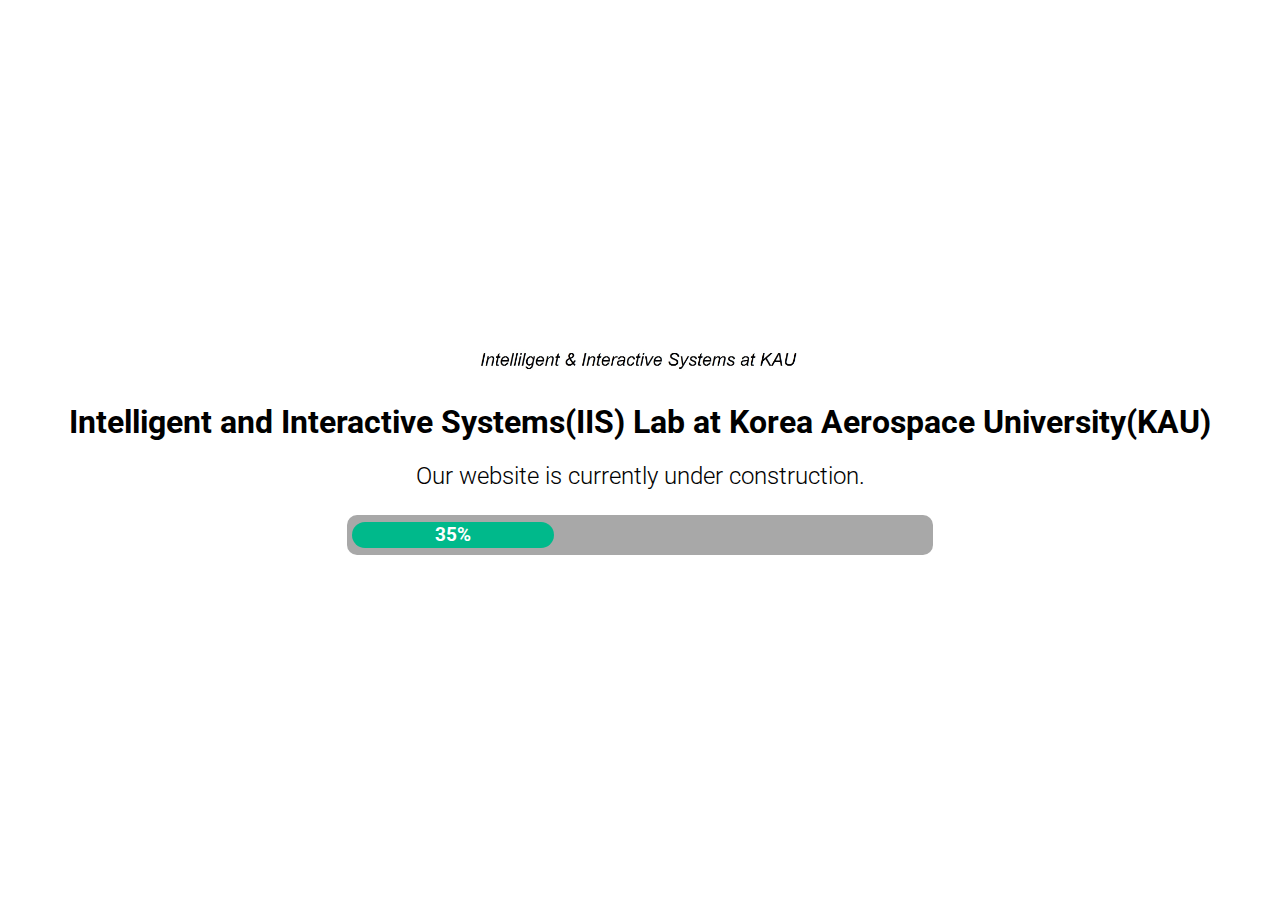
<file: bkup/08_21_2021/index.html>
<!DOCTYPE html>
<html>
<head>
    <meta charset="utf-8">
    <meta name=viewport content="width=device-width, initial-scale=1">
    <!--[if lt IE 9]><script src="http://html5shiv.googlecode.com/svn/trunk/html5.js"></script><![endif]-->
    <style>
        body { margin: 0; padding: 0; }
        html { height: 100%; cursor: default; }
        body {
            font-family: "Roboto", sans-serif; /* Default font */
            width: 100%; height: 100%;
            text-align: center;
            display: table;
            opacity: 1;
            animation: fadein 3s forwards;
        }
        h2 {
            font-weight: 300;
            margin-bottom: 25px;
        }
        img {
            width: 25%; /* Image width */
            border: 0; /* For IE */
        }
        #main {
            vertical-align: middle;
            display: table-cell;
        }
        /* Progress bar */
        #progress {
            width: 45%; /* Bar width */
            margin: 0 auto;
            border-radius: 10px; /* Roundness */
            background-color: #a8a8a8; /* Background colour */
            padding: 7px 5px;
            /* border: 5px solid #a8a8a8; Border */
        }
        #fill {
            padding: 2px 0;
            background-color: #00b98b; /* Fill colour */
            width: 35%; /* Bar percentage, change text below also */
            border-radius: 25px; /* Roundness */
            animation: proanimate 2s;
        }
        #barpercent h3 {
            color: white; /* Bar percentage text colour */
            margin: 0; padding: 0;
            opacity: 1;
            animation: fadein 3s forwards;
        }

        /* Fades in animation */
        @keyframes fadein  {
            from { opacity: 0; }
        }
        /* Animates bar on page load */
        @keyframes proanimate {
            from { width: 0%; }
        }

        @media screen and (max-width:600px) {
            img {
                width: 60%;
            }
            h1 {
                font-size: 1.3em;
            }
            h2 {
                margin: 1.1em;
                font-size: 1.1em;
            }
            #progress {
                width: 80%; /* Bar width */
            }
        }
    </style>
    <title>Coming Soon</title>
</head>
<body>
    <div id="main">
        <img src="logo.png" alt="Logo Image">
        <h1>Intelligent and Interactive Systems(IIS) Lab at Korea Aerospace University(KAU)</h1>
        <h2>Our website is currently under construction. </h2>
        <div id="progress"><div id="fill"><div id="barpercent"><h3>35%</h3></div></div></div>
    </div>
    <link href="https://fonts.googleapis.com/css2?family=Roboto:wght@300;400&display=swap" rel="stylesheet">
</body>
</html>
</file>
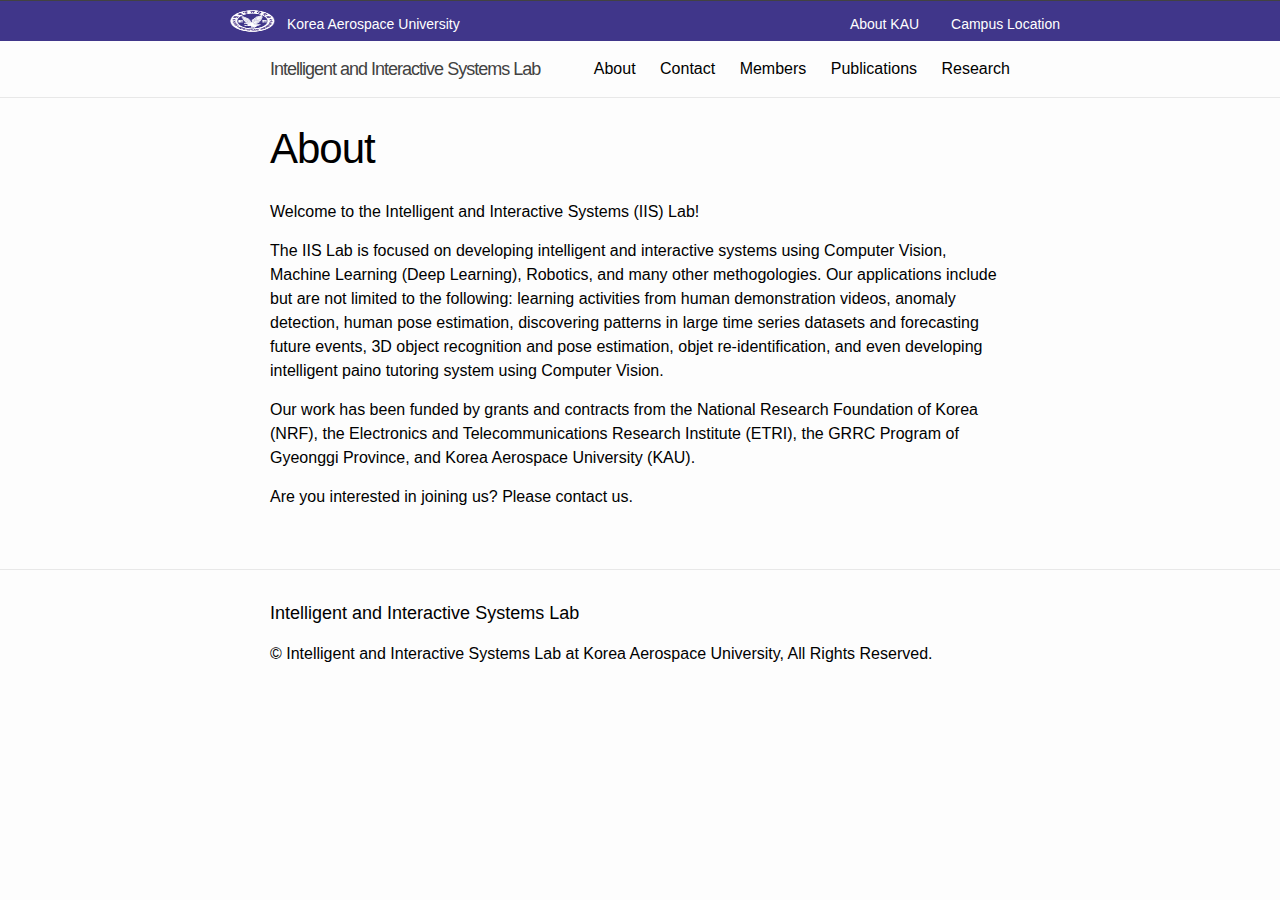
<file: research/about/index.html>
<!DOCTYPE html>
<html>

  <head>
    <meta charset="utf-8">
    <meta name="viewport" content="width=device-width initial-scale=1" />
    <meta http-equiv="X-UA-Compatible" content="IE=edge">

    <title>About</title>
    <meta name="description" content="Write an awesome description for your new site here. You can edit this line in _config.yml. It will appear in your document head meta (for Google search results) and in your feed.xml site description.
">

    <link rel="stylesheet" href="/css/main.css">
    <link rel="canonical" href="http://iislabkau.github.io//about/">
</head>


  <body>

    <header class="site-header">
		
		<div class="top-banner logo teal">
	        <div class="inner">
	            <div>
	                <a class="logotype" href="http://www.hangkong.ac.kr/web/english/index.do">
	                    <span>Korea Aerospace University</span>
	                </a>
	            </div>
	            <div class="nav">
	                <ul class="top-banner-menu">
	                    <li><a href="http://www.hangkong.ac.kr/web/pages/gc5460h.do">About KAU</a></li>
	                    <li><a href="http://www.hangkong.ac.kr/web/pages/gc68388h.do">Campus Location</a></li>
	                </ul>
	            </div>
	        </div>
	    </div>

  <div class="wrapper">

    <a class="site-title" href="/">Intelligent and Interactive Systems Lab</a>

    <nav class="site-nav">
      <a href="#" class="menu-icon">
        <svg viewBox="0 0 18 15">
          <path fill="#424242" d="M18,1.484c0,0.82-0.665,1.484-1.484,1.484H1.484C0.665,2.969,0,2.304,0,1.484l0,0C0,0.665,0.665,0,1.484,0 h15.031C17.335,0,18,0.665,18,1.484L18,1.484z"/>
          <path fill="#424242" d="M18,7.516C18,8.335,17.335,9,16.516,9H1.484C0.665,9,0,8.335,0,7.516l0,0c0-0.82,0.665-1.484,1.484-1.484 h15.031C17.335,6.031,18,6.696,18,7.516L18,7.516z"/>
          <path fill="#424242" d="M18,13.516C18,14.335,17.335,15,16.516,15H1.484C0.665,15,0,14.335,0,13.516l0,0 c0-0.82,0.665-1.484,1.484-1.484h15.031C17.335,12.031,18,12.696,18,13.516L18,13.516z"/>
        </svg>
      </a>

      <div class="trigger">
        
          
          <a class="page-link" href="/about/">About</a>
          
        
          
          <a class="page-link" href="/contact/">Contact</a>
          
        
          
        
          
          <a class="page-link" href="/members/">Members</a>
          
        
          
        
          
        
          
          <a class="page-link" href="/publications/">Publications</a>
          
        
          
          <a class="page-link" href="/research/">Research</a>
          
        
      </div>
    </nav>

  </div>

</header>


    <div class="page-content">
      <div class="wrapper">
        <div class="post">

  <header class="post-header">
    <h1 class="post-title">About</h1>
  </header>

  <article class="post-content">
    <p>Welcome to the Intelligent and Interactive Systems (IIS) Lab!</p>

<p>The IIS Lab is focused on developing intelligent and interactive systems using Computer Vision, Machine Learning (Deep Learning), Robotics, and many other methogologies.
Our applications include but are not limited to the following: learning activities from human demonstration videos, anomaly detection, human pose estimation, discovering patterns in large time series datasets and forecasting future events, 3D object recognition and pose estimation, objet re-identification, and even developing intelligent paino tutoring system using Computer Vision.</p>

<p>Our work has been funded by grants and contracts from the National Research Foundation of Korea (NRF), the Electronics and Telecommunications Research Institute (ETRI), the GRRC Program of Gyeonggi Province, and Korea Aerospace University (KAU).</p>

<p>Are you interested in joining us?
Please <a href="/contact">contact</a> us.</p>


  </article>

</div>

      </div>
    </div>

    <footer class="site-footer">

<div class="wrapper">

   	<h2 class="footer-heading">Intelligent and Interactive Systems Lab</h2>
<div id="footer">
<div class="footer">© Intelligent and Interactive Systems Lab at Korea Aerospace University, All Rights Reserved.</div>
</div>

</footer>


  </body>

</html>
</file>
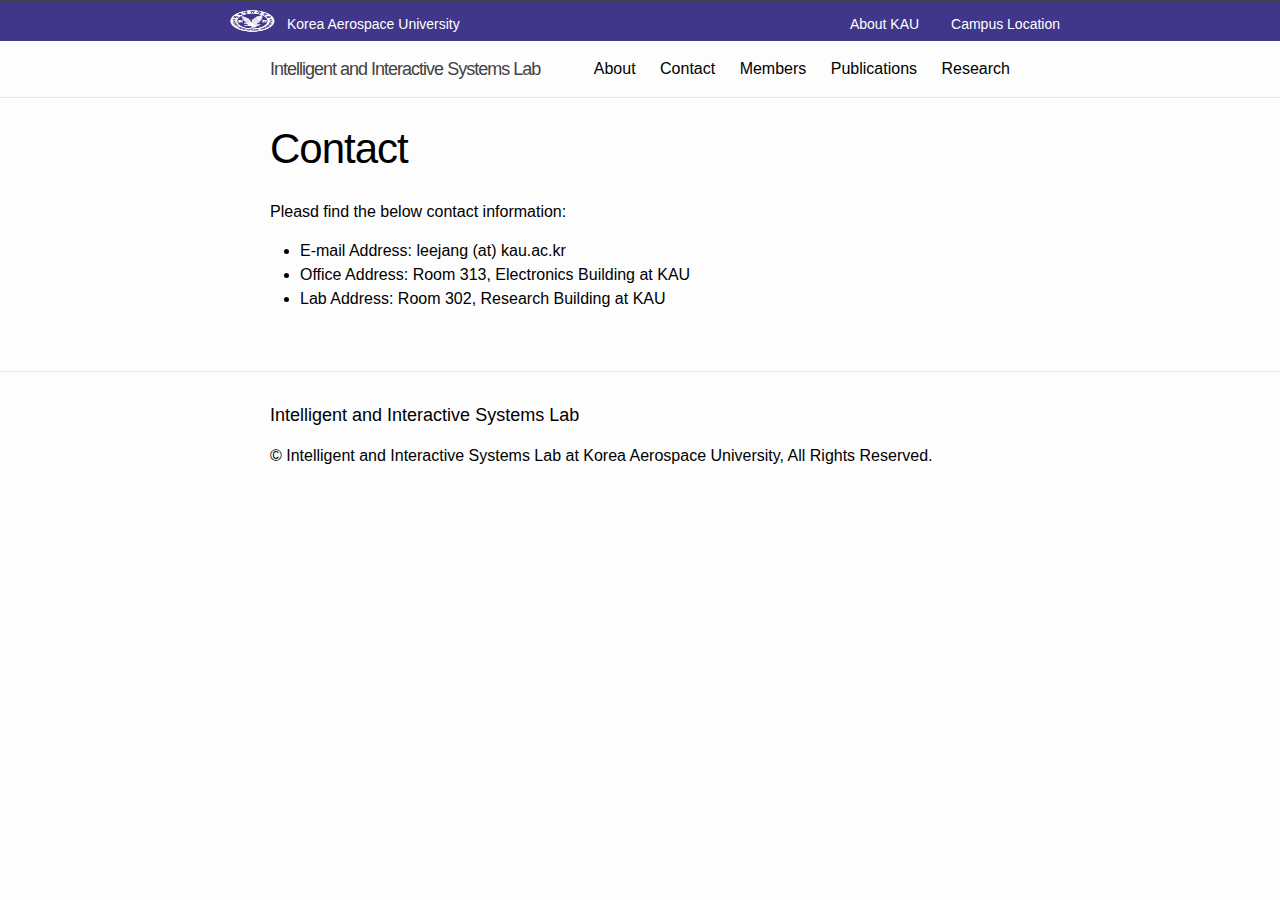
<file: research/contact/index.html>
<!DOCTYPE html>
<html>

  <head>
    <meta charset="utf-8">
    <meta name="viewport" content="width=device-width initial-scale=1" />
    <meta http-equiv="X-UA-Compatible" content="IE=edge">

    <title>Contact</title>
    <meta name="description" content="Write an awesome description for your new site here. You can edit this line in _config.yml. It will appear in your document head meta (for Google search results) and in your feed.xml site description.
">

    <link rel="stylesheet" href="/css/main.css">
    <link rel="canonical" href="http://iislabkau.github.io//contact/">
</head>


  <body>

    <header class="site-header">
		
		<div class="top-banner logo teal">
	        <div class="inner">
	            <div>
	                <a class="logotype" href="http://www.hangkong.ac.kr/web/english/index.do">
	                    <span>Korea Aerospace University</span>
	                </a>
	            </div>
	            <div class="nav">
	                <ul class="top-banner-menu">
	                    <li><a href="http://www.hangkong.ac.kr/web/pages/gc5460h.do">About KAU</a></li>
	                    <li><a href="http://www.hangkong.ac.kr/web/pages/gc68388h.do">Campus Location</a></li>
	                </ul>
	            </div>
	        </div>
	    </div>

  <div class="wrapper">

    <a class="site-title" href="/">Intelligent and Interactive Systems Lab</a>

    <nav class="site-nav">
      <a href="#" class="menu-icon">
        <svg viewBox="0 0 18 15">
          <path fill="#424242" d="M18,1.484c0,0.82-0.665,1.484-1.484,1.484H1.484C0.665,2.969,0,2.304,0,1.484l0,0C0,0.665,0.665,0,1.484,0 h15.031C17.335,0,18,0.665,18,1.484L18,1.484z"/>
          <path fill="#424242" d="M18,7.516C18,8.335,17.335,9,16.516,9H1.484C0.665,9,0,8.335,0,7.516l0,0c0-0.82,0.665-1.484,1.484-1.484 h15.031C17.335,6.031,18,6.696,18,7.516L18,7.516z"/>
          <path fill="#424242" d="M18,13.516C18,14.335,17.335,15,16.516,15H1.484C0.665,15,0,14.335,0,13.516l0,0 c0-0.82,0.665-1.484,1.484-1.484h15.031C17.335,12.031,18,12.696,18,13.516L18,13.516z"/>
        </svg>
      </a>

      <div class="trigger">
        
          
          <a class="page-link" href="/about/">About</a>
          
        
          
          <a class="page-link" href="/contact/">Contact</a>
          
        
          
        
          
          <a class="page-link" href="/members/">Members</a>
          
        
          
        
          
        
          
          <a class="page-link" href="/publications/">Publications</a>
          
        
          
          <a class="page-link" href="/research/">Research</a>
          
        
      </div>
    </nav>

  </div>

</header>


    <div class="page-content">
      <div class="wrapper">
        <div class="post">

  <header class="post-header">
    <h1 class="post-title">Contact</h1>
  </header>

  <article class="post-content">
    <p>Pleasd find the below contact information:</p>

<ul>
  <li>E-mail Address: leejang (at) kau.ac.kr</li>
  <li>Office Address: Room 313, Electronics Building at KAU</li>
  <li>Lab Address: Room 302, Research Building at KAU</li>
</ul>

  </article>

</div>

      </div>
    </div>

    <footer class="site-footer">

<div class="wrapper">

   	<h2 class="footer-heading">Intelligent and Interactive Systems Lab</h2>
<div id="footer">
<div class="footer">© Intelligent and Interactive Systems Lab at Korea Aerospace University, All Rights Reserved.</div>
</div>

</footer>


  </body>

</html>
</file>
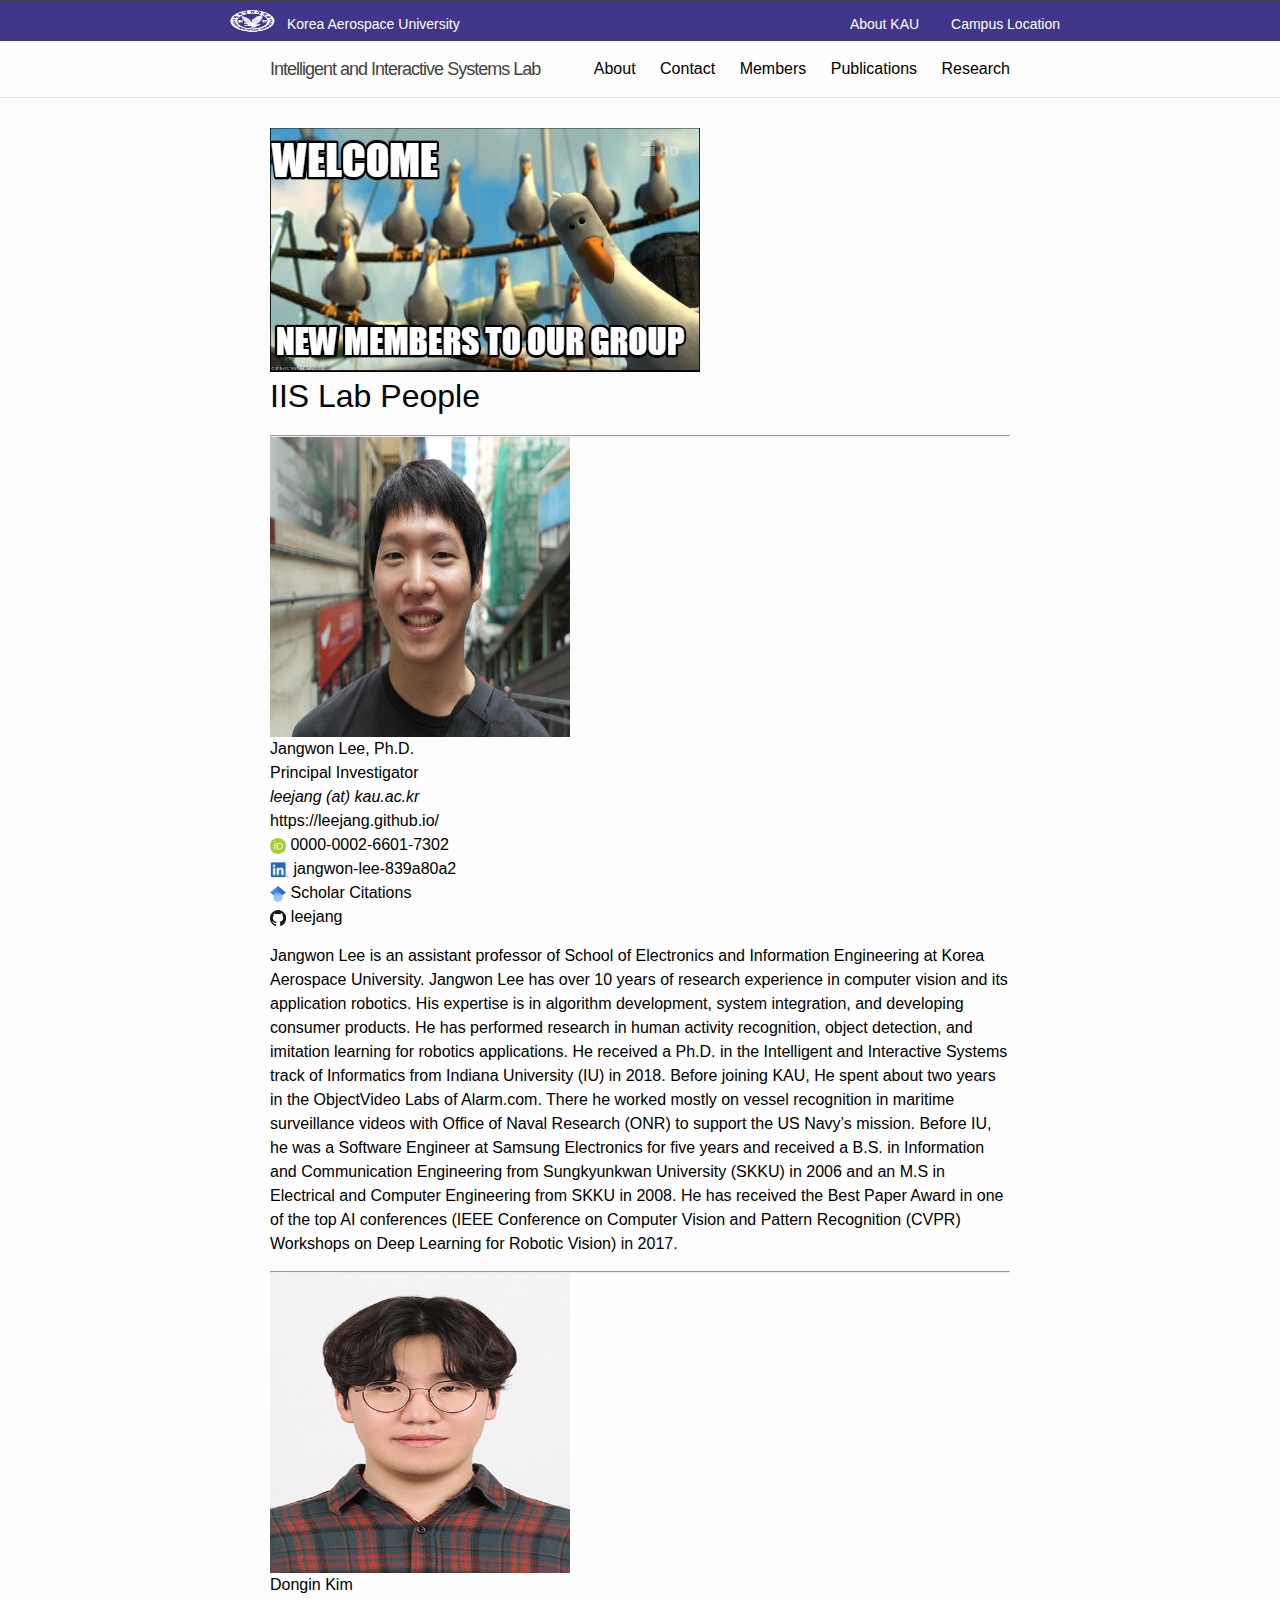
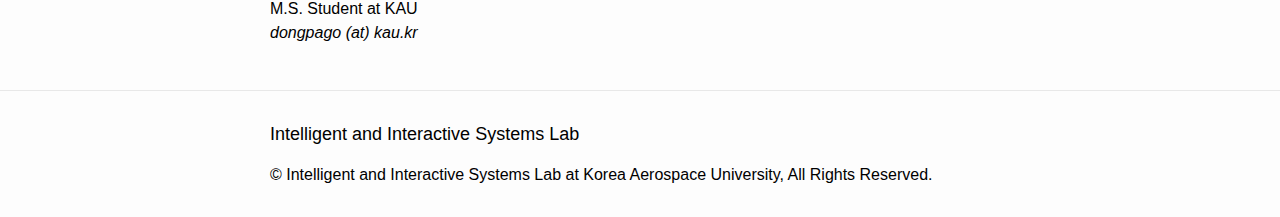
<file: research/members/index.html>
<!DOCTYPE html>
<html>

  <head>
    <meta charset="utf-8">
    <meta name="viewport" content="width=device-width initial-scale=1" />
    <meta http-equiv="X-UA-Compatible" content="IE=edge">

    <title>Members</title>
    <meta name="description" content="Write an awesome description for your new site here. You can edit this line in _config.yml. It will appear in your document head meta (for Google search results) and in your feed.xml site description.
">

    <link rel="stylesheet" href="/css/main.css">
    <link rel="canonical" href="http://iislabkau.github.io//members/">
</head>


  <body>

    <header class="site-header">
		
		<div class="top-banner logo teal">
	        <div class="inner">
	            <div>
	                <a class="logotype" href="http://www.hangkong.ac.kr/web/english/index.do">
	                    <span>Korea Aerospace University</span>
	                </a>
	            </div>
	            <div class="nav">
	                <ul class="top-banner-menu">
	                    <li><a href="http://www.hangkong.ac.kr/web/pages/gc5460h.do">About KAU</a></li>
	                    <li><a href="http://www.hangkong.ac.kr/web/pages/gc68388h.do">Campus Location</a></li>
	                </ul>
	            </div>
	        </div>
	    </div>

  <div class="wrapper">

    <a class="site-title" href="/">Intelligent and Interactive Systems Lab</a>

    <nav class="site-nav">
      <a href="#" class="menu-icon">
        <svg viewBox="0 0 18 15">
          <path fill="#424242" d="M18,1.484c0,0.82-0.665,1.484-1.484,1.484H1.484C0.665,2.969,0,2.304,0,1.484l0,0C0,0.665,0.665,0,1.484,0 h15.031C17.335,0,18,0.665,18,1.484L18,1.484z"/>
          <path fill="#424242" d="M18,7.516C18,8.335,17.335,9,16.516,9H1.484C0.665,9,0,8.335,0,7.516l0,0c0-0.82,0.665-1.484,1.484-1.484 h15.031C17.335,6.031,18,6.696,18,7.516L18,7.516z"/>
          <path fill="#424242" d="M18,13.516C18,14.335,17.335,15,16.516,15H1.484C0.665,15,0,14.335,0,13.516l0,0 c0-0.82,0.665-1.484,1.484-1.484h15.031C17.335,12.031,18,12.696,18,13.516L18,13.516z"/>
        </svg>
      </a>

      <div class="trigger">
        
          
          <a class="page-link" href="/about/">About</a>
          
        
          
          <a class="page-link" href="/contact/">Contact</a>
          
        
          
        
          
          <a class="page-link" href="/members/">Members</a>
          
        
          
        
          
        
          
          <a class="page-link" href="/publications/">Publications</a>
          
        
          
          <a class="page-link" href="/research/">Research</a>
          
        
      </div>
    </nav>

  </div>

</header>


    <div class="page-content">
      <div class="wrapper">
        <div class="container-fluid">
  <img class="img-fluid" src="/img/iislab_members_0822_2021.jpg" title="IIS Lab People" alt="Lab Group Illustration">
    <br>
    <h1>IIS Lab People</h1>


        <hr>
        <!-- The paddingtop and margin-top edits allow anchors to link properly. -->
        <div id = "Jangwon Lee, Ph.D." class="row" style="padding-top: 60px; margin-top: -60px;">
            <div class="col-sm-4">
                <img class="img-fluid" src="/img/lab_members/Jangwon_Lee.jpg"  onmouseover="this.src='/img/lab_members/Jangwon_Lee.jpg';" onmouseout="this.src='/img/lab_members/Jangwon_Lee.jpg';"  alt="Jangwon Lee, Ph.D."; width="300"; height="300"><br>
                <strong>Jangwon Lee, Ph.D.</strong> <br>
                
                Principal Investigator
 <br>
                <em>leejang (at) kau.ac.kr</em> <br>
                
                  <a style="overflow-wrap: break-word;" href= "https://leejang.github.io/">https://leejang.github.io/</a> <br>
                
                
                  <a href="http://orcid.org"><img class="inline-block mem-icon" src="/img/logo/orcid_logo.svg"></a>
                  <a href="http://orcid.org/0000-0002-6601-7302"> 0000-0002-6601-7302</a> <br>
                
                
                  <a href="http://www.linkedin.com"><img class="inline-block mem-icon" src="/img/logo/linkedin_logo.svg"></a>
                  <a href= "http://www.linkedin.com/in/jangwon-lee-839a80a2"> jangwon-lee-839a80a2 </a> <br>
                
                
                  <a href="http://scholar.google.com"><img class="inline-block mem-icon" src="/img/logo/gscholar_logo.svg"></a>
                  <a href= "http://scholar.google.com/citations?user=ZR5WOkoAAAAJ"> Scholar Citations </a> <br>
                
                
                
                  <a href="http://github.com"><img class="inline-bloc mem-icon" src="/img/logo/github_logo.svg"></a>
                  <a href= "http://github.com/leejang"> leejang </a> <br>
                
            </div>
            <div class="col-sm-8">
                <p class="text-justify"><p>Jangwon Lee is an assistant professor of School of Electronics and Information Engineering at Korea Aerospace University. Jangwon Lee has over 10 years of research experience in computer vision and its application robotics. His expertise is in algorithm development, system integration, and developing consumer products. He has performed research in human activity recognition, object detection, and imitation learning for robotics applications. He received a Ph.D. in the Intelligent and Interactive Systems track of Informatics from Indiana University (IU) in 2018.
Before joining KAU, He spent about two years in the <a href="https://objectvideolabs.com">ObjectVideo Labs</a> of <a href="https://international.alarm.com/">Alarm.com</a>. There he worked mostly on vessel recognition in maritime surveillance videos with Office of Naval Research (ONR) to support the US Navy’s mission.
Before IU, he was a Software Engineer at Samsung Electronics for five years and received a B.S. in Information and Communication Engineering from Sungkyunkwan University (SKKU) in 2006 and an M.S in Electrical and Computer Engineering from SKKU in 2008.
He has received the Best Paper Award in one of the top AI conferences (IEEE Conference on Computer Vision and Pattern Recognition (CVPR) Workshops on Deep Learning for Robotic Vision) in 2017.</p>
</p>
            </div>
        </div>

        <hr>
        <!-- The paddingtop and margin-top edits allow anchors to link properly. -->
        <div id = "Dongin Kim" class="row" style="padding-top: 60px; margin-top: -60px;">
            <div class="col-sm-4">
                <img class="img-fluid" src="/img/lab_members/Dongin_Kim.jpg"  onmouseover="this.src='/img/lab_members/Dongin_Kim.jpg';" onmouseout="this.src='/img/lab_members/Dongin_Kim.jpg';"  alt="Dongin Kim"; width="300"; height="300"><br>
                <strong>Dongin Kim</strong> <br>
                
                M.S. Student at KAU
 <br>
                <em>dongpago (at) kau.kr</em> <br>
                
                
                
                
                
                
            </div>
            <div class="col-sm-8">
                <p class="text-justify">
</p>
            </div>
        </div>


</div>


      </div>
    </div>

    <footer class="site-footer">

<div class="wrapper">

   	<h2 class="footer-heading">Intelligent and Interactive Systems Lab</h2>
<div id="footer">
<div class="footer">© Intelligent and Interactive Systems Lab at Korea Aerospace University, All Rights Reserved.</div>
</div>

</footer>


  </body>

</html>
</file>
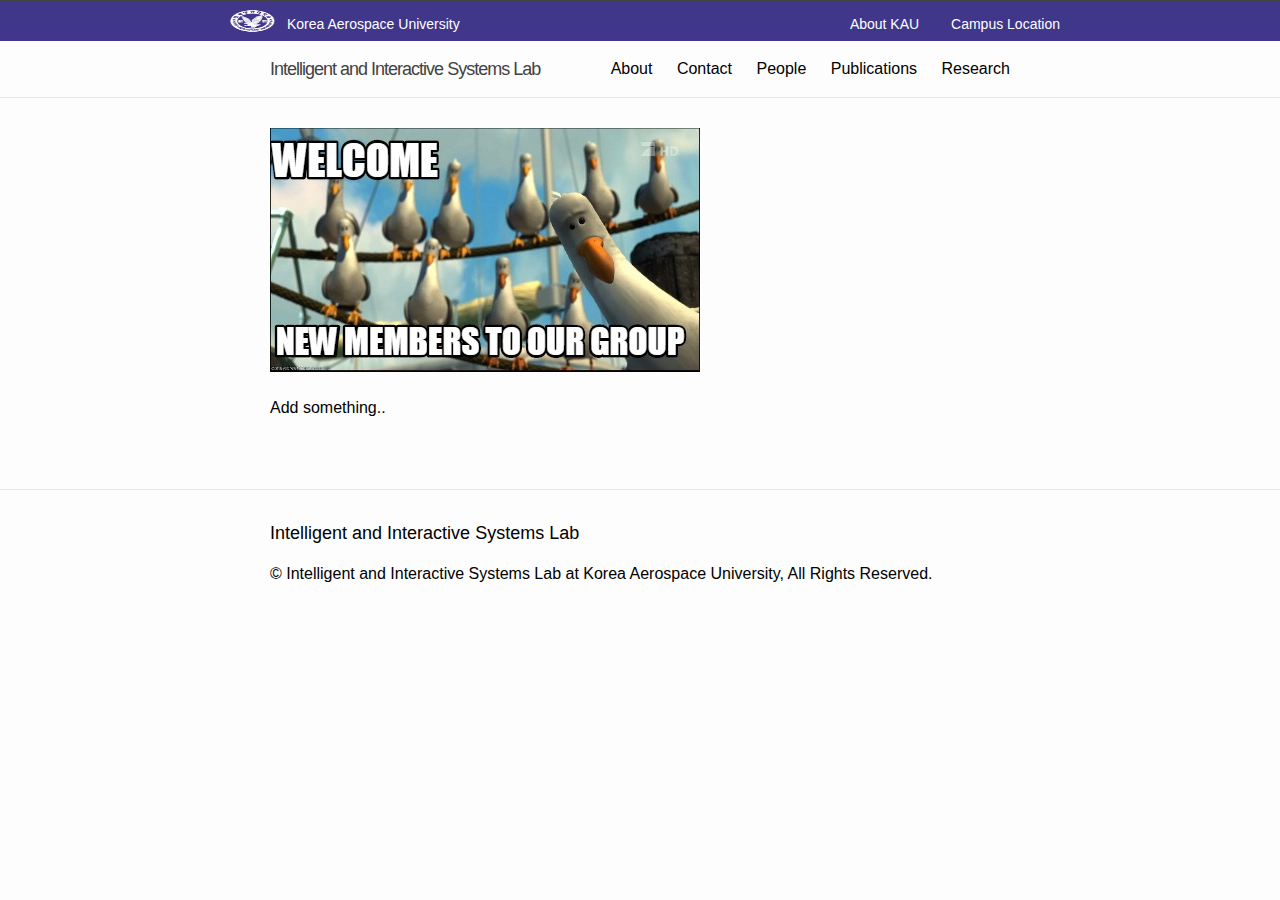
<file: research/people/index.html>
<!DOCTYPE html>
<html>

  <head>
    <meta charset="utf-8">
    <meta name="viewport" content="width=device-width initial-scale=1" />
    <meta http-equiv="X-UA-Compatible" content="IE=edge">

    <title>People</title>
    <meta name="description" content="Write an awesome description for your new site here. You can edit this line in _config.yml. It will appear in your document head meta (for Google search results) and in your feed.xml site description.
">

    <link rel="stylesheet" href="/css/main.css">
    <link rel="canonical" href="http://iislabkau.github.io//people/">
</head>


  <body>

    <header class="site-header">
		
		<div class="top-banner logo teal">
	        <div class="inner">
	            <div>
	                <a class="logotype" href="http://www.hangkong.ac.kr/web/english/index.do">
	                    <span>Korea Aerospace University</span>
	                </a>
	            </div>
	            <div class="nav">
	                <ul class="top-banner-menu">
	                    <li><a href="http://www.hangkong.ac.kr/web/pages/gc5460h.do">About KAU</a></li>
	                    <li><a href="http://www.hangkong.ac.kr/web/pages/gc68388h.do">Campus Location</a></li>
	                </ul>
	            </div>
	        </div>
	    </div>

  <div class="wrapper">

    <a class="site-title" href="/">Intelligent and Interactive Systems Lab</a>

    <nav class="site-nav">
      <a href="#" class="menu-icon">
        <svg viewBox="0 0 18 15">
          <path fill="#424242" d="M18,1.484c0,0.82-0.665,1.484-1.484,1.484H1.484C0.665,2.969,0,2.304,0,1.484l0,0C0,0.665,0.665,0,1.484,0 h15.031C17.335,0,18,0.665,18,1.484L18,1.484z"/>
          <path fill="#424242" d="M18,7.516C18,8.335,17.335,9,16.516,9H1.484C0.665,9,0,8.335,0,7.516l0,0c0-0.82,0.665-1.484,1.484-1.484 h15.031C17.335,6.031,18,6.696,18,7.516L18,7.516z"/>
          <path fill="#424242" d="M18,13.516C18,14.335,17.335,15,16.516,15H1.484C0.665,15,0,14.335,0,13.516l0,0 c0-0.82,0.665-1.484,1.484-1.484h15.031C17.335,12.031,18,12.696,18,13.516L18,13.516z"/>
        </svg>
      </a>

      <div class="trigger">
        
          
          <a class="page-link" href="/about/">About</a>
          
        
          
          <a class="page-link" href="/contact/">Contact</a>
          
        
          
        
          
        
          
        
          
          <a class="page-link" href="/people/">People</a>
          
        
          
          <a class="page-link" href="/publications/">Publications</a>
          
        
          
          <a class="page-link" href="/research/">Research</a>
          
        
          
        
      </div>
    </nav>

  </div>

</header>


    <div class="page-content">
      <div class="wrapper">
            <div class="container">
      <img class="img-fluid" src="/img/iislab_members_0822_2021.jpg" title="IIS Lab People" alt="Lab Group Illustration">
       <div class="row">
           <div class="col-sm-9">
               <br>
               <p>Add something..</p>

           </div>
       </div>

       <br>
    </div>

      </div>
    </div>

    <footer class="site-footer">

<div class="wrapper">

   	<h2 class="footer-heading">Intelligent and Interactive Systems Lab</h2>
<div id="footer">
<div class="footer">© Intelligent and Interactive Systems Lab at Korea Aerospace University, All Rights Reserved.</div>
</div>

</footer>


  </body>

</html>
</file>
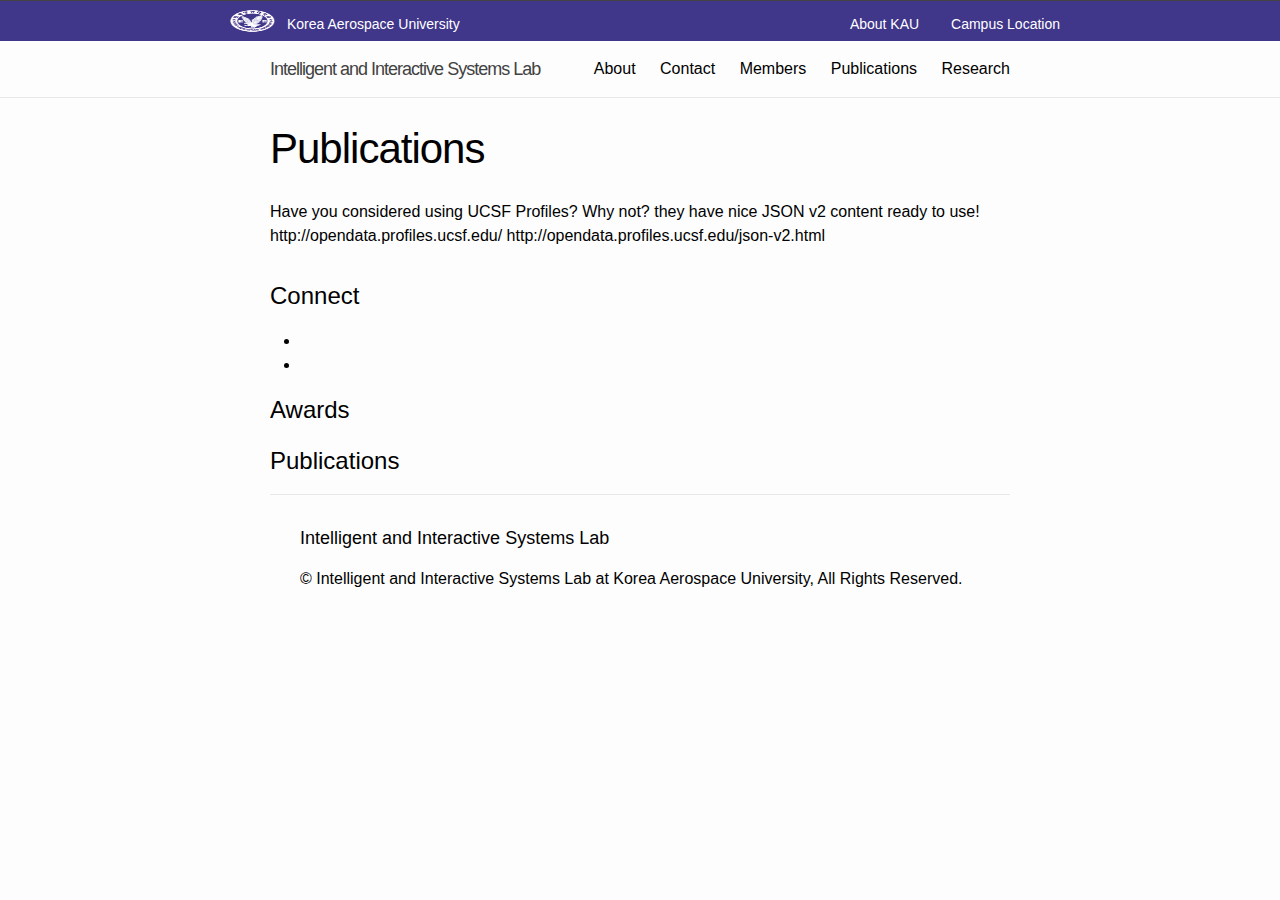
<file: research/publications/index.html>
<!DOCTYPE html>
<html>

  <head>
    <meta charset="utf-8">
    <meta name="viewport" content="width=device-width initial-scale=1" />
    <meta http-equiv="X-UA-Compatible" content="IE=edge">

    <title>Publications</title>
    <meta name="description" content="Write an awesome description for your new site here. You can edit this line in _config.yml. It will appear in your document head meta (for Google search results) and in your feed.xml site description.
">

    <link rel="stylesheet" href="/css/main.css">
    <link rel="canonical" href="http://iislabkau.github.io//publications/">
</head>


  <body>

    <header class="site-header">
		
		<div class="top-banner logo teal">
	        <div class="inner">
	            <div>
	                <a class="logotype" href="http://www.hangkong.ac.kr/web/english/index.do">
	                    <span>Korea Aerospace University</span>
	                </a>
	            </div>
	            <div class="nav">
	                <ul class="top-banner-menu">
	                    <li><a href="http://www.hangkong.ac.kr/web/pages/gc5460h.do">About KAU</a></li>
	                    <li><a href="http://www.hangkong.ac.kr/web/pages/gc68388h.do">Campus Location</a></li>
	                </ul>
	            </div>
	        </div>
	    </div>

  <div class="wrapper">

    <a class="site-title" href="/">Intelligent and Interactive Systems Lab</a>

    <nav class="site-nav">
      <a href="#" class="menu-icon">
        <svg viewBox="0 0 18 15">
          <path fill="#424242" d="M18,1.484c0,0.82-0.665,1.484-1.484,1.484H1.484C0.665,2.969,0,2.304,0,1.484l0,0C0,0.665,0.665,0,1.484,0 h15.031C17.335,0,18,0.665,18,1.484L18,1.484z"/>
          <path fill="#424242" d="M18,7.516C18,8.335,17.335,9,16.516,9H1.484C0.665,9,0,8.335,0,7.516l0,0c0-0.82,0.665-1.484,1.484-1.484 h15.031C17.335,6.031,18,6.696,18,7.516L18,7.516z"/>
          <path fill="#424242" d="M18,13.516C18,14.335,17.335,15,16.516,15H1.484C0.665,15,0,14.335,0,13.516l0,0 c0-0.82,0.665-1.484,1.484-1.484h15.031C17.335,12.031,18,12.696,18,13.516L18,13.516z"/>
        </svg>
      </a>

      <div class="trigger">
        
          
          <a class="page-link" href="/about/">About</a>
          
        
          
          <a class="page-link" href="/contact/">Contact</a>
          
        
          
        
          
          <a class="page-link" href="/members/">Members</a>
          
        
          
        
          
        
          
          <a class="page-link" href="/publications/">Publications</a>
          
        
          
          <a class="page-link" href="/research/">Research</a>
          
        
          
        
      </div>
    </nav>

  </div>

</header>


    <div class="page-content">
      <div class="wrapper">
        	<div class="post">

	  <header class="post-header">
	    <h1 class="post-title">Publications</h1>
	  </header>

	  <article class="post-content">
	    <p>Have you considered using UCSF Profiles? Why not? they have nice JSON v2 content ready to use!
http://opendata.profiles.ucsf.edu/
http://opendata.profiles.ucsf.edu/json-v2.html</p>

<head>
    <!-- load a recent version of jQuery -->
 	<script type="text/javascript" src="//ajax.googleapis.com/ajax/libs/jquery/1.10.2/jquery.min.js"></script>

    <!-- get data from the UCSF Profiles API -->

	<script>

// we're grabbing data from the UCSF Profiles JSON API v2
// details at http://opendata.profiles.ucsf.edu/json-v2.html

// we get the Profiles URL name from the URL, e.g. "http://profiles.ucsf.edu/jeanette.brown"
// but you can also specify people by FNO, Profiles ID, Employee ID, etc.
add_profiles_user_content('ProfilesURLName', 'jeffrey.bluestone');
// for example try commenting out the line above, and uncommenting the line below
// add_profiles_user_content('FNO', 'Jeffrey.Bluestone@ucsf.edu');


//PROFILES SCRIPT FUNCTIONS
	function add_profiles_user_content (identifier_type, identifier) {
	$.getJSON('http://api.profiles.ucsf.edu/json/v2/?source=anatomy.ucsf.edu&' + identifier_type + '=' + identifier + '&publications=full&callback=?',
	      function(response) {
		  if (response) {
		      if (response.error) { // if UCSF Profiles reports an error, can do something with that here
			  if (window.console && window.console.log) {
			      console.log('Error from UCSF Profiles API: ' + response.error);
			      // alert('Error from UCSF Profiles API: ' + response.error);
			  }
		      } else {

			  $(document).ready(function() {   // execute the following code after DOM is ready

			      var data = response.Profiles[0];

			      if (data.Name) {  // show name, if we have it
				  $('#profiles_name').text(data.Name);
			      }
			      if (data.ProfilesURL) { // add link to Profiles
				  $('#profiles_page_link_container').empty().show().append('<a href="' + data.ProfilesURL + '" title="Go to UCSF Profiles, powered by CTSI" rel="me">UCSF Profiles page</a>');
			      } else {
				  $('#profiles_page_link_container').empty().hide();
			      }
			      if (data.PhotoURL) { // show photo, if we have it
				  $('#profiles_photo_container').empty().show().append($('<img class="img-circle" id="profiles_photo" />').attr('src', data.PhotoURL).error(function(){this.style.display='none'}));
			      } else {
				  $('#profiles_photo_container').empty().hide();
			      }
			      if (data.Narrative) { // show narrative, if we have it
				  // truncate text to 500 characters, and delete any partial last sentence
			          var truncated_narrative = data.Narrative.substr(0,500).replace(/[\s\r\n]/g, " ").replace(/^(.+\.[\s\n\r]).*?$/g, "$1");
				  $('#profiles_narrative').show().text(truncated_narrative);
			      } else {
				  $('#profiles_narrative').hide();
			      }
			      if (data.Email) { // show narrative, if we have it
				  $('#profiles_email_link_container').empty().show().append('<a id="href="mailto:' + data.Email + '">' + data.Email + '</a>');
			      } else {
				  $('#profiles_email_link_container').hide();
			      }
			      if (data.Publications && data.Publications.length > 0) {
				  $('#profiles_publications ol').remove();
				  $('#profiles_publications').show().append($('<ol id="profiles_publications_list"></ol>'));
				  jQuery.each(data.Publications, function() {
				      var li = $('<li id="profiles_publications_li" />'); // create new list item
				      li.append(this.PublicationTitle + ' '); // add the publication name
				      if (this.PublicationSource && this.PublicationSource.length > 0) { // ...and a link, if available
					  li.append($('<a class="profiles_publication_link" />').attr('href', this.PublicationSource[0].PublicationSourceURL).text('View on ' + this.PublicationSource[0].PublicationSourceName));
				      }
				      $('#profiles_publications_list').append(li); // insert the list item
				  });
			      } else {
				  $('#profiles_publications').hide();
			      }
			      if (data.AwardOrHonors && data.AwardOrHonors.length > 0) {
				  $('#profiles_awards_list').remove();
				  $('#profiles_awards').show().append($('<ul id="profiles_awards_list"></ul>'));
				  jQuery.each(data.AwardOrHonors, function() {
				      var li = $('<li />').append(this.Summary);
				      $('#profiles_awards_list').append(li);
				  });
			      } else {
				  $('#profiles_awards').hide();
			      }

			      $("html, body").animate({ scrollTop: 0 }, 100);
			      $("[id^='profiles_']:visible").fadeIn(100).fadeOut(100).fadeIn(100);
			  });

		      }
		  }
	      }
	     );
	}

	function highlight_profiles_content (seconds) {
	var ms = (seconds || 1) * 1000;
	$( "[id^='profiles_']" ).addClass('highlighted');
	setTimeout(function() {
	$( "[id^='profiles_']" ).removeClass('highlighted');
	}, ms);
	}

	</script>

</head>


	  </article>


    <div class="container">

      <!-- start of content automatically grabbed from Profiles -->
      <div class="jumbotron">
	<div id="profiles_photo_container"></div>
	<h1 id="profiles_name"></h1>
	<p id="profiles_narrative"></p>
      </div>
      <div class="row">
	<div class="col-md-7 col-md-offset-1"> <!-- start first column -->

	  <h2>Connect</h2>
	  <ul>
	    <li id="profiles_email_link_container"></li>
	    <li id="profiles_page_link_container"></li>
	  </ul>

	  <div id="profiles_awards"><h2>Awards</h2></div>
	  <div id="profiles_publications"><h2>Publications</h2></div>


		</div> 


      </div>
    </div>

    <footer class="site-footer">

<div class="wrapper">

   	<h2 class="footer-heading">Intelligent and Interactive Systems Lab</h2>
<div id="footer">
<div class="footer">© Intelligent and Interactive Systems Lab at Korea Aerospace University, All Rights Reserved.</div>
</div>

</footer>


  </body>

</html>
</file>
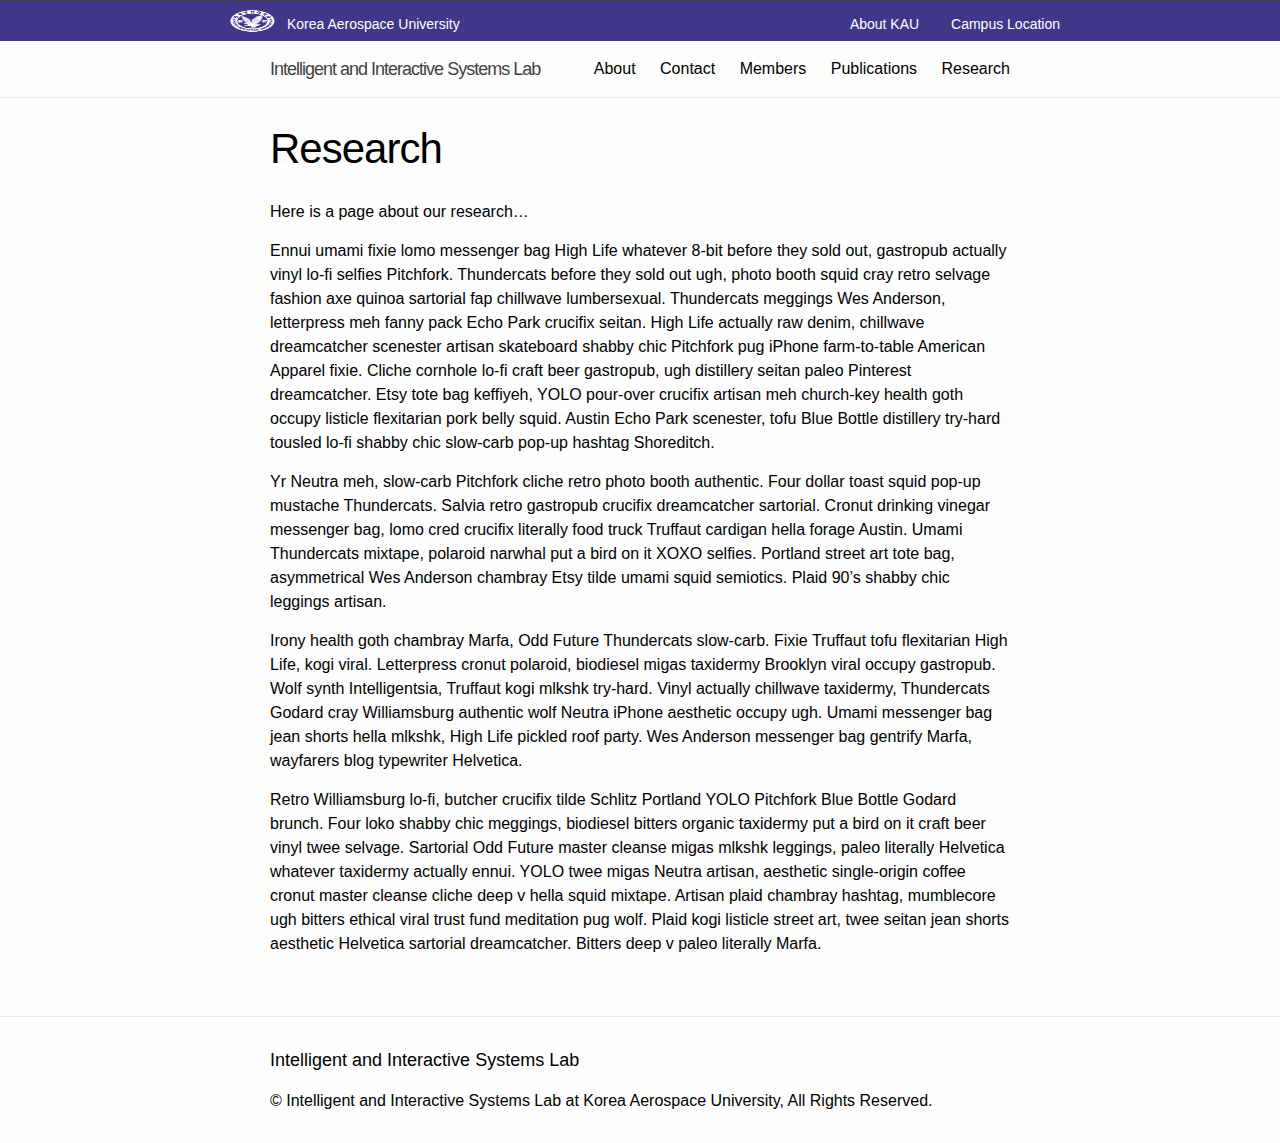
<file: research/research/index.html>
<!DOCTYPE html>
<html>

  <head>
    <meta charset="utf-8">
    <meta name="viewport" content="width=device-width initial-scale=1" />
    <meta http-equiv="X-UA-Compatible" content="IE=edge">

    <title>Research</title>
    <meta name="description" content="Write an awesome description for your new site here. You can edit this line in _config.yml. It will appear in your document head meta (for Google search results) and in your feed.xml site description.
">

    <link rel="stylesheet" href="/css/main.css">
    <link rel="canonical" href="http://iislabkau.github.io//research/">
</head>


  <body>

    <header class="site-header">
		
		<div class="top-banner logo teal">
	        <div class="inner">
	            <div>
	                <a class="logotype" href="http://www.hangkong.ac.kr/web/english/index.do">
	                    <span>Korea Aerospace University</span>
	                </a>
	            </div>
	            <div class="nav">
	                <ul class="top-banner-menu">
	                    <li><a href="http://www.hangkong.ac.kr/web/pages/gc5460h.do">About KAU</a></li>
	                    <li><a href="http://www.hangkong.ac.kr/web/pages/gc68388h.do">Campus Location</a></li>
	                </ul>
	            </div>
	        </div>
	    </div>

  <div class="wrapper">

    <a class="site-title" href="/">Intelligent and Interactive Systems Lab</a>

    <nav class="site-nav">
      <a href="#" class="menu-icon">
        <svg viewBox="0 0 18 15">
          <path fill="#424242" d="M18,1.484c0,0.82-0.665,1.484-1.484,1.484H1.484C0.665,2.969,0,2.304,0,1.484l0,0C0,0.665,0.665,0,1.484,0 h15.031C17.335,0,18,0.665,18,1.484L18,1.484z"/>
          <path fill="#424242" d="M18,7.516C18,8.335,17.335,9,16.516,9H1.484C0.665,9,0,8.335,0,7.516l0,0c0-0.82,0.665-1.484,1.484-1.484 h15.031C17.335,6.031,18,6.696,18,7.516L18,7.516z"/>
          <path fill="#424242" d="M18,13.516C18,14.335,17.335,15,16.516,15H1.484C0.665,15,0,14.335,0,13.516l0,0 c0-0.82,0.665-1.484,1.484-1.484h15.031C17.335,12.031,18,12.696,18,13.516L18,13.516z"/>
        </svg>
      </a>

      <div class="trigger">
        
          
          <a class="page-link" href="/about/">About</a>
          
        
          
          <a class="page-link" href="/contact/">Contact</a>
          
        
          
        
          
          <a class="page-link" href="/members/">Members</a>
          
        
          
        
          
        
          
          <a class="page-link" href="/publications/">Publications</a>
          
        
          
          <a class="page-link" href="/research/">Research</a>
          
        
          
        
      </div>
    </nav>

  </div>

</header>


    <div class="page-content">
      <div class="wrapper">
        <div class="post">

  <header class="post-header">
    <h1 class="post-title">Research</h1>
  </header>

  <article class="post-content">
    <p>Here is a page about our research…</p>

<p>Ennui umami fixie lomo messenger bag High Life whatever 8-bit before they sold out, gastropub actually vinyl lo-fi selfies Pitchfork. Thundercats before they sold out ugh, photo booth squid cray retro selvage fashion axe quinoa sartorial fap chillwave lumbersexual. Thundercats meggings Wes Anderson, letterpress meh fanny pack Echo Park crucifix seitan. High Life actually raw denim, chillwave dreamcatcher scenester artisan skateboard shabby chic Pitchfork pug iPhone farm-to-table American Apparel fixie. Cliche cornhole lo-fi craft beer gastropub, ugh distillery seitan paleo Pinterest dreamcatcher. Etsy tote bag keffiyeh, YOLO pour-over crucifix artisan meh church-key health goth occupy listicle flexitarian pork belly squid. Austin Echo Park scenester, tofu Blue Bottle distillery try-hard tousled lo-fi shabby chic slow-carb pop-up hashtag Shoreditch.</p>

<p>Yr Neutra meh, slow-carb Pitchfork cliche retro photo booth authentic. Four dollar toast squid pop-up mustache Thundercats. Salvia retro gastropub crucifix dreamcatcher sartorial. Cronut drinking vinegar messenger bag, lomo cred crucifix literally food truck Truffaut cardigan hella forage Austin. Umami Thundercats mixtape, polaroid narwhal put a bird on it XOXO selfies. Portland street art tote bag, asymmetrical Wes Anderson chambray Etsy tilde umami squid semiotics. Plaid 90’s shabby chic leggings artisan.</p>

<p>Irony health goth chambray Marfa, Odd Future Thundercats slow-carb. Fixie Truffaut tofu flexitarian High Life, kogi viral. Letterpress cronut polaroid, biodiesel migas taxidermy Brooklyn viral occupy gastropub. Wolf synth Intelligentsia, Truffaut kogi mlkshk try-hard. Vinyl actually chillwave taxidermy, Thundercats Godard cray Williamsburg authentic wolf Neutra iPhone aesthetic occupy ugh. Umami messenger bag jean shorts hella mlkshk, High Life pickled roof party. Wes Anderson messenger bag gentrify Marfa, wayfarers blog typewriter Helvetica.</p>

<p>Retro Williamsburg lo-fi, butcher crucifix tilde Schlitz Portland YOLO Pitchfork Blue Bottle Godard brunch. Four loko shabby chic meggings, biodiesel bitters organic taxidermy put a bird on it craft beer vinyl twee selvage. Sartorial Odd Future master cleanse migas mlkshk leggings, paleo literally Helvetica whatever taxidermy actually ennui. YOLO twee migas Neutra artisan, aesthetic single-origin coffee cronut master cleanse cliche deep v hella squid mixtape. Artisan plaid chambray hashtag, mumblecore ugh bitters ethical viral trust fund meditation pug wolf. Plaid kogi listicle street art, twee seitan jean shorts aesthetic Helvetica sartorial dreamcatcher. Bitters deep v paleo literally Marfa.</p>

  </article>

</div>

      </div>
    </div>

    <footer class="site-footer">

<div class="wrapper">

   	<h2 class="footer-heading">Intelligent and Interactive Systems Lab</h2>
<div id="footer">
<div class="footer">© Intelligent and Interactive Systems Lab at Korea Aerospace University, All Rights Reserved.</div>
</div>

</footer>


  </body>

</html>
</file>
<file: css/main.css>
/** Reset some basic elements */
body, h1, h2, h3, h4, h5, h6, p, blockquote, pre, hr, dl, dd, ol, ul, figure { margin: 0; padding: 0; }

/** Basic styling */
body { font-family: Helvetica, Arial, sans-serif; font-size: 16px; line-height: 1.5; font-weight: 300; color: #000000; background-color: #fdfdfd; -webkit-text-size-adjust: 100%; }

/** Set `margin-bottom` to maintain vertical rhythm */
h1, h2, h3, h4, h5, h6, p, blockquote, pre, ul, ol, dl, figure, .highlight { margin-bottom: 15px; }

/** Images */
img { max-width: 100%; vertical-align: middle; }

/** Figures */
figure > img { display: block; }

figcaption { font-size: 14px; }

/** Lists */
ul, ol { margin-left: 30px; }

li > ul, li > ol { margin-bottom: 0; }

/** Headings */
h1, h2, h3, h4, h5, h6 { font-weight: 300; }

/** Links */
a { color: #000000; text-decoration: none; }

a:visited { color: black; }

a:hover { color: #000000; text-decoration: underline; }

/** Blockquotes */
blockquote { color: #828282; border-left: 4px solid #e8e8e8; padding-left: 15px; font-size: 18px; letter-spacing: -1px; font-style: italic; }

blockquote > :last-child { margin-bottom: 0; }

/** Code formatting */
pre, code { font-size: 15px; border: 1px solid #e8e8e8; border-radius: 3px; background-color: #eef; }

code { padding: 1px 5px; }

pre { padding: 8px 12px; overflow-x: scroll; }

pre > code { border: 0; padding-right: 0; padding-left: 0; }

/** Wrapper */
.wrapper { max-width: -webkit-calc(800px - (30px * 2)); max-width: calc(800px - (30px * 2)); margin-right: auto; margin-left: auto; padding-right: 30px; padding-left: 30px; }

@media screen and (max-width: 800px) { .wrapper { max-width: -webkit-calc(800px - (30px)); max-width: calc(800px - (30px)); padding-right: 15px; padding-left: 15px; } }

/** Clearfix */
.footer-col-wrapper:after, .wrapper:after { content: ""; display: table; clear: both; }

/** Icons */
.icon > svg { display: inline-block; width: 16px; height: 16px; vertical-align: middle; }

.icon > svg path { fill: #828282; }

.mem-icon { height: 1em; }

/** Site header */
.site-header { border-top: 1px solid #424242; border-bottom: 1px solid #e8e8e8; min-height: 56px; position: relative; }

.site-title { font-size: 18px; line-height: 56px; letter-spacing: -1px; margin-bottom: 0; float: left; }

.site-title, .site-title:visited { color: #424242; }

/* UCSF Banner */
/* Layout */
.top-banner, .top-banner div { -webkit-box-sizing: border-box; -moz-box-sizing: border-box; box-sizing: border-box; }

.top-banner { background: #40368a; height: 32px; font-size: 14px; text-align: center; width: 100%; }

.top-banner .inner { margin: 0 auto; width: 900px; }

.top-banner div.inner div { float: left; padding: 8px 0 7px 30px; text-align: left; }

.top-banner.logo div.inner div { padding: 13px 0 13px 0; }

.top-banner.logo, .top-banner.logo .inner, .top-banner.logo div.inner div { height: 40px; }

.top-banner div.inner div.nav { float: right; padding-right: 16px; text-align: right; }

.top-banner ul, .top-banner li { display: inline; margin: 0; padding: 0; }

.top-banner a { color: #ffffff; display: inline; text-decoration: none; }

.top-banner a:hover { text-decoration: underline; }

.top-banner.logo .inner { height: 40px; background: url("../img/kau-ui-white.png") 40px 50% no-repeat; padding-left: 97px; }

/** Browser-hack, targets everything but IE8 and below. @link http://browserhacks.com/#hack-1aaa2cce9e371d212109d5b1b8229ef6 */
:root .top-banner.logo .inner { background: url("../img/kau-ui-white.png") 40px 50% no-repeat; background-size: 45px 22px; }

.top-banner-menu a { padding: 0 14px; }

.top-banner.teal { background: #40368a; }

/* Responsive */
@media screen and (min-width: 660px) and (max-width: 1229px) { .top-banner .inner { width: 100%; } }

@media screen and (max-width: 659px) { .top-banner.logo, .top-banner.logo .inner, .top-banner.logo div.inner div { height: 30px; } .top-banner .inner { width: 100%; } .top-banner.logo .inner { background: url("../img/kau-ui-white.png") 40px 50% no-repeat; padding-left: 87px; } :root .top-banner.logo .inner { background-size: 37px 18px; } .top-banner div.inner div { height: 30px; padding: 8px 0 8px 30px; width: 100%; } .top-banner.logo div.inner div { padding: 8px 0 8px 0; } .top-banner .logo span, .top-banner div.inner div.nav { display: none; } }

/*end of the UCSF banner*/
.site-nav { float: right; line-height: 56px; }

.site-nav .menu-icon { display: none; }

.site-nav .page-link { color: #000000; line-height: 1.5; }

.site-nav .page-link:not(:first-child) { margin-left: 20px; }

@media screen and (max-width: 600px) { .site-nav { position: absolute; top: 9px; right: 30px; background-color: #fdfdfd; border: 1px solid #e8e8e8; border-radius: 5px; text-align: right; } .site-nav .menu-icon { display: block; float: right; width: 36px; height: 26px; line-height: 0; padding-top: 10px; text-align: center; } .site-nav .menu-icon > svg { width: 18px; height: 15px; } .site-nav .menu-icon > svg path { fill: #424242; } .site-nav .trigger { clear: both; display: none; } .site-nav:hover .trigger { display: block; padding-bottom: 5px; } .site-nav .page-link { display: block; padding: 5px 10px; } }

/** Site footer */
.site-footer { border-top: 1px solid #e8e8e8; padding: 30px 0; }

.footer-heading { font-size: 18px; margin-bottom: 15px; }

.contact-list, .social-media-list { list-style: none; margin-left: 0; }

.footer-col-wrapper { font-size: 15px; color: #828282; margin-left: -15px; }

.footer-col { float: left; margin-bottom: 15px; padding-left: 15px; }

.footer-col-1 { width: -webkit-calc(35% - (30px / 2)); width: calc(35% - (30px / 2)); }

.footer-col-2 { width: -webkit-calc(20% - (30px / 2)); width: calc(20% - (30px / 2)); }

.footer-col-3 { width: -webkit-calc(45% - (30px / 2)); width: calc(45% - (30px / 2)); }

@media screen and (max-width: 800px) { .footer-col-1, .footer-col-2 { width: -webkit-calc(50% - (30px / 2)); width: calc(50% - (30px / 2)); } .footer-col-3 { width: -webkit-calc(100% - (30px / 2)); width: calc(100% - (30px / 2)); } }

@media screen and (max-width: 600px) { .footer-col { float: none; width: -webkit-calc(100% - (30px / 2)); width: calc(100% - (30px / 2)); } }

/** Page content */
.page-content { padding: 30px 0; }

.page-heading { font-size: 20px; }

.post-list { margin-left: 0; list-style: none; }

.post-list > li { margin-bottom: 30px; }

.post-meta { font-size: 14px; color: #828282; }

.post-link { display: block; font-size: 24px; }

/** Posts */
.post-header { margin-bottom: 30px; }

.post-title { font-size: 42px; letter-spacing: -1px; line-height: 1; }

@media screen and (max-width: 800px) { .post-title { font-size: 36px; } }

.post-content { margin-bottom: 30px; }

.post-content h2 { font-size: 32px; }

@media screen and (max-width: 800px) { .post-content h2 { font-size: 28px; } }

.post-content h3 { font-size: 26px; }

@media screen and (max-width: 800px) { .post-content h3 { font-size: 22px; } }

.post-content h4 { font-size: 20px; }

@media screen and (max-width: 800px) { .post-content h4 { font-size: 18px; } }

/** Syntax highlighting styles */
.highlight { background: #fff; }

.highlight .c { color: #998; font-style: italic; }

.highlight .err { color: #a61717; background-color: #e3d2d2; }

.highlight .k { font-weight: bold; }

.highlight .o { font-weight: bold; }

.highlight .cm { color: #998; font-style: italic; }

.highlight .cp { color: #999; font-weight: bold; }

.highlight .c1 { color: #998; font-style: italic; }

.highlight .cs { color: #999; font-weight: bold; font-style: italic; }

.highlight .gd { color: #000; background-color: #fdd; }

.highlight .gd .x { color: #000; background-color: #faa; }

.highlight .ge { font-style: italic; }

.highlight .gr { color: #a00; }

.highlight .gh { color: #999; }

.highlight .gi { color: #000; background-color: #dfd; }

.highlight .gi .x { color: #000; background-color: #afa; }

.highlight .go { color: #888; }

.highlight .gp { color: #555; }

.highlight .gs { font-weight: bold; }

.highlight .gu { color: #aaa; }

.highlight .gt { color: #a00; }

.highlight .kc { font-weight: bold; }

.highlight .kd { font-weight: bold; }

.highlight .kp { font-weight: bold; }

.highlight .kr { font-weight: bold; }

.highlight .kt { color: #458; font-weight: bold; }

.highlight .m { color: #099; }

.highlight .s { color: #d14; }

.highlight .na { color: #008080; }

.highlight .nb { color: #0086B3; }

.highlight .nc { color: #458; font-weight: bold; }

.highlight .no { color: #008080; }

.highlight .ni { color: #800080; }

.highlight .ne { color: #900; font-weight: bold; }

.highlight .nf { color: #900; font-weight: bold; }

.highlight .nn { color: #555; }

.highlight .nt { color: #000080; }

.highlight .nv { color: #008080; }

.highlight .ow { font-weight: bold; }

.highlight .w { color: #bbb; }

.highlight .mf { color: #099; }

.highlight .mh { color: #099; }

.highlight .mi { color: #099; }

.highlight .mo { color: #099; }

.highlight .sb { color: #d14; }

.highlight .sc { color: #d14; }

.highlight .sd { color: #d14; }

.highlight .s2 { color: #d14; }

.highlight .se { color: #d14; }

.highlight .sh { color: #d14; }

.highlight .si { color: #d14; }

.highlight .sx { color: #d14; }

.highlight .sr { color: #009926; }

.highlight .s1 { color: #d14; }

.highlight .ss { color: #990073; }

.highlight .bp { color: #999; }

.highlight .vc { color: #008080; }

.highlight .vg { color: #008080; }

.highlight .vi { color: #008080; }

.highlight .il { color: #099; }

/*# sourceMappingURL=main.css.map */
</file>
